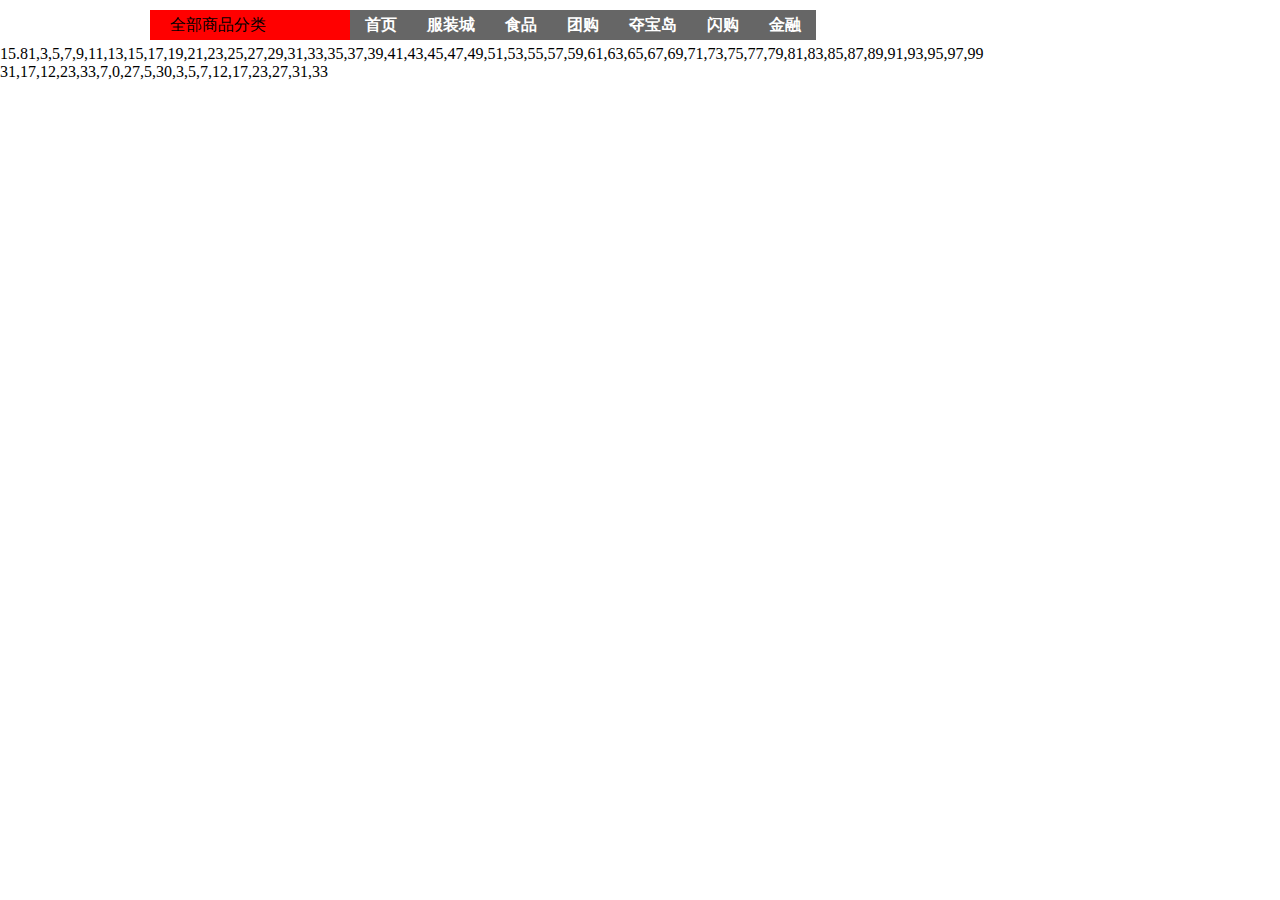
<file: Task_Effect/index.html>
<!DOCTYPE html>
<html>
<head>
	<title>京东商城</title>
	<meta charset="utf-8">
	<meta name="keyword" content="网购 商城 快递">
	<meta name="description=" content="正品购物网站">
	<link rel="shortcut icon" type="images/x-icon" href="http://www.jd.com/favicon.ico">
	<link rel="stylesheet" href="css/cssReset.css">
	<link rel="stylesheet" href="css/index.css">
	<link rel="stylesheet" href="css/common.css">

</head>
<body>
<!--导航条-->
<div class="nav">
	<p class="nav_p fl">全部商品分类<s></s></p>
	<div class="category fr">
		<ul>
			<li><a href="#">首页</a></li>
			<li><a href="#">服装城</a></li>
			<li><a href="#">食品</a></li>
			<li><a href="#">团购</a></li>
			<li><a href="#">夺宝岛</a></li>
			<li><a href="#">闪购</a></li>
			<li><a href="#">金融</a></li>
		</ul>
	</div>
</div>

</body>
</html>
<script type="text/javascript">
var temp1=3+'a';
console.log(temp1);
// 求数组中所有数的平均值
		var arr1=[3,5,27,0,7,33,23,12,17,31];
		// 平均值
	function arrNomal(){
		var sum=0;
		for(var i=0;i<arr1.length;i++){
			sum+=arr1[i];
		}
		return sum/10;
	}
// 将奇数存在数组中
	function everyJS(){
		var arr2=new Array();
		for(var i=1;i<=100;i++){
			if(i%2==1){
				arr2[arr2.length]=i;
			}
		}
		return arr2;
	}
	// 翻转数组,值需要转换前一半就行
	function yarra(){
		for(var i=0;i<arr1.length/2;i++){
			var temp=arr1[i];
			arr1[i]=arr1[arr1.length-i-1];
			arr1[arr1.length-i-1]=temp;
		}
		return arr1;
	}
	// 冒泡排序 渐增
	function maoPao(){
		for(var i=0;i<arr1.length;i++){
			for(var j=0;j<i;j++){
				if(arr1[i]<arr1[j]){
					var temp=arr1[i];
					arr1[i]=arr1[j];
					arr1[j]=temp;
				}
			}
		}
		return arr1;
	}
	document.write(arrNomal());
	document.write(everyJS()+"<br/>");
	document.write(yarra());
	document.write(maoPao());
</script>
</file>
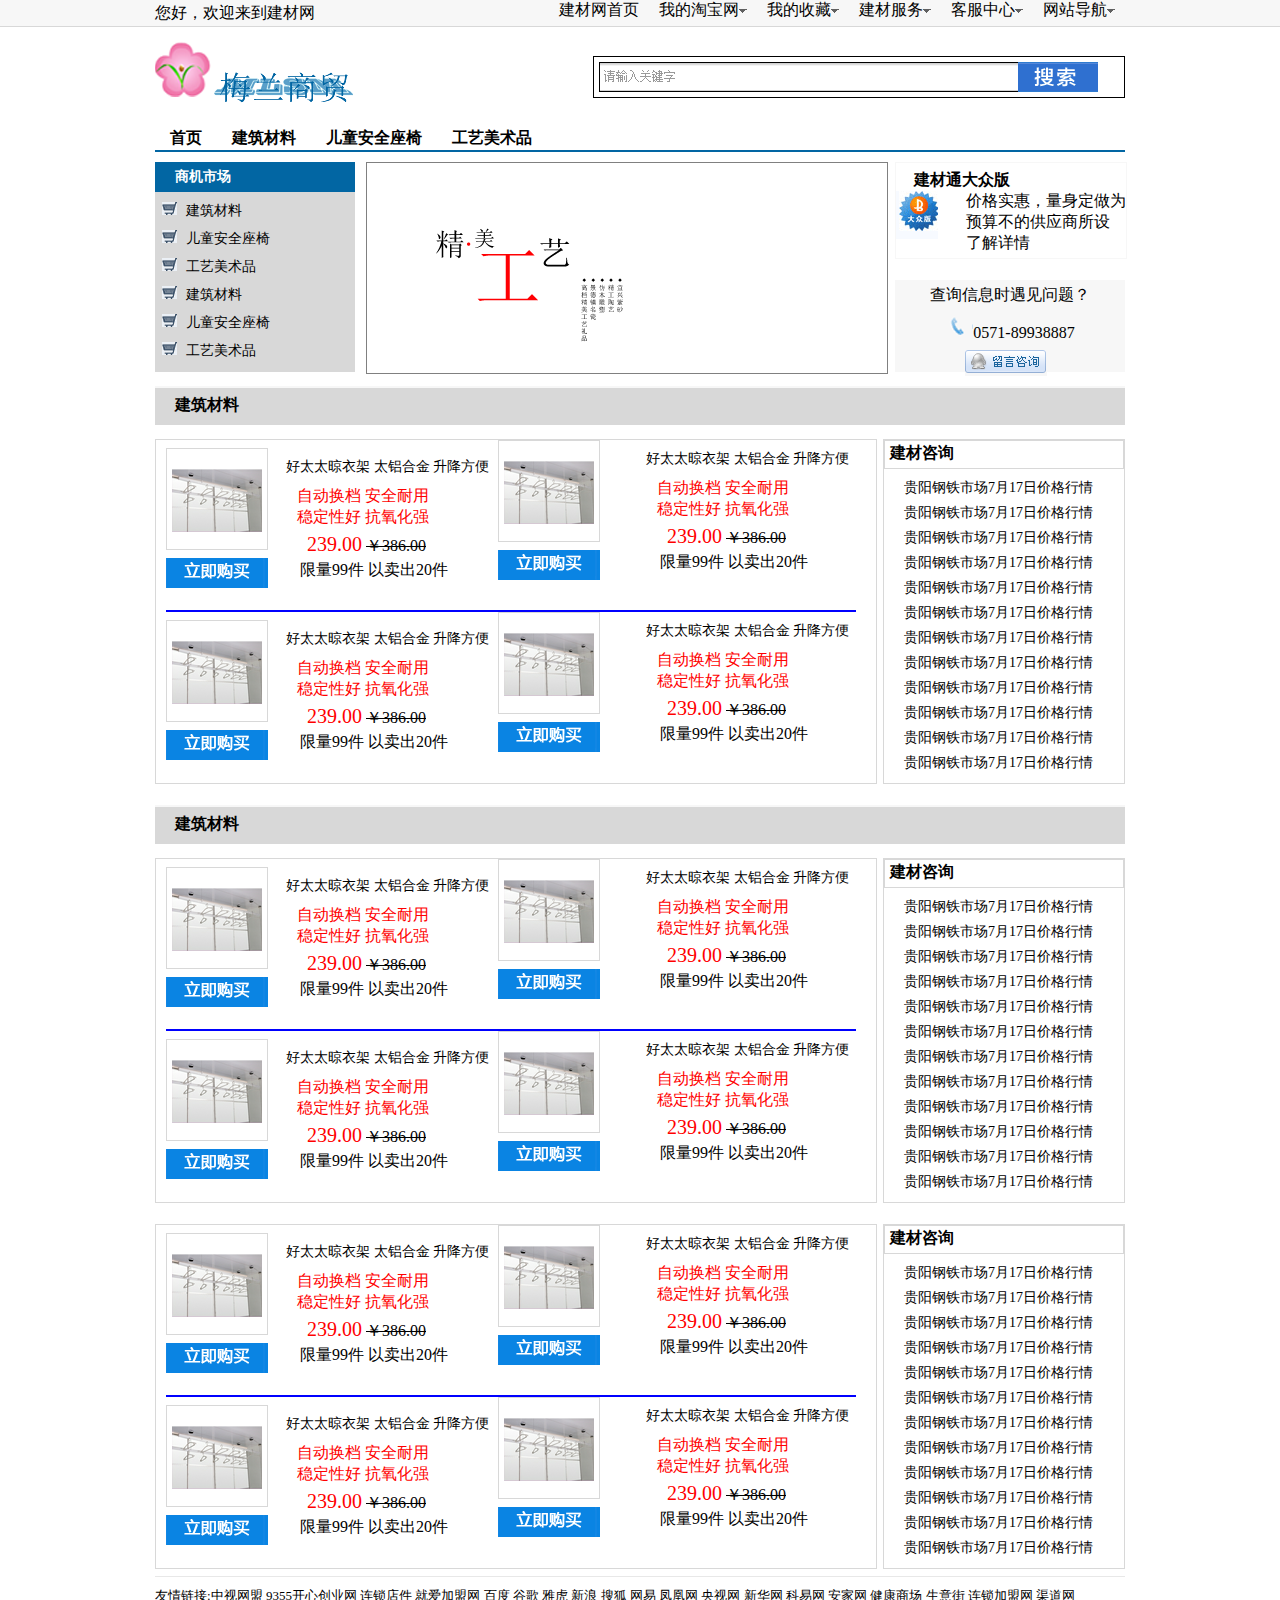
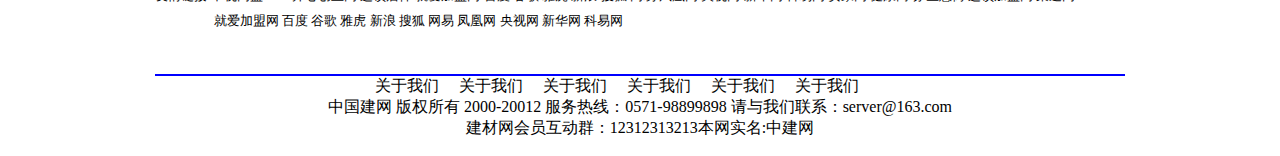
<file: Task_meiBuy/index.html>
<!DOCTYPE html>
<html lang="en">
<head>
	<meta charset="UTF-8">
	<title>Document</title>
	<link rel="stylesheet" href="css/cssReset.css">
	<link rel="stylesheet" href="css/index.css">
	<link rel="stylesheet" href="css/common.css">
</head>
<body>
	<div class="top">
		<div class="top_page">
			<div class="top_page_l fl">您好，欢迎来到建材网</div>
			<div class="top_page_r fr">
				<ul>
					<li><a href="">建材网首页</a></li>
					<li><a href="">我的淘宝网</a><s></s></li>
					<li><a href="">我的收藏</a><s></s></li>
					<li><a href="">建材服务</a><s></s></li>
					<li><a href="">客服中心</a><s></s></li>
					<li><a href="">网站导航</a><s></s></li>
				</ul>
			</div>
		</div>
	</div>
	<div class="logo">
		<h1 class="logo_l fl">梅兰商贸</h1>
		<div class="logo_r fr">
			<div class="logo_r_content">
				<input type="text" class="logo_r_searche" value="">
				<input type="button" value="" class="logo_r_test">
			</div>
		</div>
	</div>
	<!-- 导航-->
	<div class="nav">
		<ul>
			<li><a href="#">首页</a></li>
			<li><a href="#">建筑材料</a></li>
			<li><a href="#">儿童安全座椅</a></li>
			<li><a href="#">工艺美术品</a></li>
		</ul>
	</div>
	<!-- 广告-->
	<div class="banner">
		<div class="subNav fl">
			<h2>商机市场</h2>
			<ul>
				<li><s></s><a href="#">建筑材料</a></li>
				<li><s></s><a href="#">儿童安全座椅</a></li>
				<li><s></s><a href="#">工艺美术品</a></li>
				<li><s></s><a href="#">建筑材料</a></li>
				<li><s></s><a href="#">儿童安全座椅</a></li>
				<li><s></s><a href="#">工艺美术品</a></li>
			</ul>
		</div>
		<div class="ad fl"></div>
		<div class="message fr">
			<div class="message_top">
				<p class="fw">建材通大众版</p>
				<s class="fl"></s><p class="fr">价格实惠，量身定做为<br/>预算不的供应商所设<br/><a href="#">了解详情</a></p>
			</div>
			<div class="message_bottom">
				<p class="fw">查询信息时遇见问题？</p>
				<p><s></s>0571-89938887</p>
				<input type="button">
			</div>
		</div>
	</div>
	<div class="meterial">建筑材料</div>
	<!--利用盒子的嵌套来实现页面的快速布局 -->
	<div class="build">
		<div class="build_l fl">
			<div class="build_top"><!--最上的内容 -->
				<div class="build_product1 fl">
					<div class="build_product1_l fl">
						<div class="b_p1_r_top"><img alt="图片" src="images/c1.png"></div>
						<input type="button" name="" class="b_p1_r_botton">
					</div>
					<div class="build_product1_r fr">
						<p class="text1">好太太晾衣架&nbsp;太铝合金&nbsp;升降方便</p><p class="text2">自动换档&nbsp;安全耐用&nbsp;<br/>稳定性好&nbsp;抗氧化强</p><p class="text3"><span>239.00</span>&nbsp;<s>￥386.00</s></p><p class="text4">限量99件&nbsp;以卖出20件</p>
					</div>
				</div>
				<div class="build_product2 fr">
					<div class="build_product1_l fl">
						<div class="b_p1_r_top"><img alt="图片" src="images/c1.png"></div>
						<input type="button" name="" class="b_p1_r_botton">
					</div>
					<div class="build_product1_r fr">
						<p class="text1">好太太晾衣架&nbsp;太铝合金&nbsp;升降方便</p><p class="text2">自动换档&nbsp;安全耐用&nbsp;<br/>稳定性好&nbsp;抗氧化强</p><p class="text3"><span>239.00</span>&nbsp;<s>￥386.00</s></p><p class="text4">限量99件&nbsp;以卖出20件</p>
					</div>
				</div>
			</div>
			<div class="build_line"></div><!--中间的线-->
			<div class="build_bottom">
				<div class="build_product1 fl">
					<div class="build_product1_l fl">
						<div class="b_p1_r_top"><img alt="图片" src="images/c1.png"></div>
						<input type="button" name="" class="b_p1_r_botton">
					</div>
					<div class="build_product1_r fr">
						<p class="text1">好太太晾衣架&nbsp;太铝合金&nbsp;升降方便</p><p class="text2">自动换档&nbsp;安全耐用&nbsp;<br/>稳定性好&nbsp;抗氧化强</p><p class="text3"><span>239.00</span>&nbsp;<s>￥386.00</s></p><p class="text4">限量99件&nbsp;以卖出20件</p>
					</div>
				</div>
				<div class="build_product2 fr">
					<div class="build_product1_l fl">
						<div class="b_p1_r_top"><img alt="图片" src="images/c1.png"></div>
						<input type="button" name="" class="b_p1_r_botton">
					</div>
					<div class="build_product1_r fr">
						<p class="text1">好太太晾衣架&nbsp;太铝合金&nbsp;升降方便</p><p class="text2">自动换档&nbsp;安全耐用&nbsp;<br/>稳定性好&nbsp;抗氧化强</p><p class="text3"><span>239.00</span>&nbsp;<s>￥386.00</s></p><p class="text4">限量99件&nbsp;以卖出20件</p>
					</div>
				</div></div><!---->
		</div>

		<!--右边的链接  -->
		<div class="build_r fr">
			<div class="build_r_link"><h2>建材咨询</h2></div>
			<div class="build_r_text">
				<ul>
					<li><a href="#">贵阳钢铁市场7月17日价格行情</a></li>
					<li><a href="#">贵阳钢铁市场7月17日价格行情</a></li>
					<li><a href="#">贵阳钢铁市场7月17日价格行情</a></li>
					<li><a href="#">贵阳钢铁市场7月17日价格行情</a></li>
					<li><a href="#">贵阳钢铁市场7月17日价格行情</a></li>
					<li><a href="#">贵阳钢铁市场7月17日价格行情</a></li>
					<li><a href="#">贵阳钢铁市场7月17日价格行情</a></li>
					<li><a href="#">贵阳钢铁市场7月17日价格行情</a></li>
					<li><a href="#">贵阳钢铁市场7月17日价格行情</a></li>
					<li><a href="#">贵阳钢铁市场7月17日价格行情</a></li>
					<li><a href="#">贵阳钢铁市场7月17日价格行情</a></li>
					<li><a href="#">贵阳钢铁市场7月17日价格行情</a></li>
				</ul>
			</div>
		</div>
	</div><div class="meterial">建筑材料</div>
	<!--利用盒子的嵌套来实现页面的快速布局 -->
	<div class="build">
		<div class="build_l fl">
			<div class="build_top"><!--最上的内容 -->
				<div class="build_product1 fl">
					<div class="build_product1_l fl">
						<div class="b_p1_r_top"><img alt="图片" src="images/c1.png"></div>
						<input type="button" name="" class="b_p1_r_botton">
					</div>
					<div class="build_product1_r fr">
						<p class="text1">好太太晾衣架&nbsp;太铝合金&nbsp;升降方便</p><p class="text2">自动换档&nbsp;安全耐用&nbsp;<br/>稳定性好&nbsp;抗氧化强</p><p class="text3"><span>239.00</span>&nbsp;<s>￥386.00</s></p><p class="text4">限量99件&nbsp;以卖出20件</p>
					</div>
				</div>
				<div class="build_product2 fr">
					<div class="build_product1_l fl">
						<div class="b_p1_r_top"><img alt="图片" src="images/c1.png"></div>
						<input type="button" name="" class="b_p1_r_botton">
					</div>
					<div class="build_product1_r fr">
						<p class="text1">好太太晾衣架&nbsp;太铝合金&nbsp;升降方便</p><p class="text2">自动换档&nbsp;安全耐用&nbsp;<br/>稳定性好&nbsp;抗氧化强</p><p class="text3"><span>239.00</span>&nbsp;<s>￥386.00</s></p><p class="text4">限量99件&nbsp;以卖出20件</p>
					</div>
				</div>
			</div>
			<div class="build_line"></div><!--中间的线-->
			<div class="build_bottom">
				<div class="build_product1 fl">
					<div class="build_product1_l fl">
						<div class="b_p1_r_top"><img alt="图片" src="images/c1.png"></div>
						<input type="button" name="" class="b_p1_r_botton">
					</div>
					<div class="build_product1_r fr">
						<p class="text1">好太太晾衣架&nbsp;太铝合金&nbsp;升降方便</p><p class="text2">自动换档&nbsp;安全耐用&nbsp;<br/>稳定性好&nbsp;抗氧化强</p><p class="text3"><span>239.00</span>&nbsp;<s>￥386.00</s></p><p class="text4">限量99件&nbsp;以卖出20件</p>
					</div>
				</div>
				<div class="build_product2 fr">
					<div class="build_product1_l fl">
						<div class="b_p1_r_top"><img alt="图片" src="images/c1.png"></div>
						<input type="button" name="" class="b_p1_r_botton">
					</div>
					<div class="build_product1_r fr">
						<p class="text1">好太太晾衣架&nbsp;太铝合金&nbsp;升降方便</p><p class="text2">自动换档&nbsp;安全耐用&nbsp;<br/>稳定性好&nbsp;抗氧化强</p><p class="text3"><span>239.00</span>&nbsp;<s>￥386.00</s></p><p class="text4">限量99件&nbsp;以卖出20件</p>
					</div>
				</div></div><!---->
		</div>

		<!--右边的链接  -->
		<div class="build_r fr">
			<div class="build_r_link"><h2>建材咨询</h2></div>
			<div class="build_r_text">
				<ul>
					<li><a href="#">贵阳钢铁市场7月17日价格行情</a></li>
					<li><a href="#">贵阳钢铁市场7月17日价格行情</a></li>
					<li><a href="#">贵阳钢铁市场7月17日价格行情</a></li>
					<li><a href="#">贵阳钢铁市场7月17日价格行情</a></li>
					<li><a href="#">贵阳钢铁市场7月17日价格行情</a></li>
					<li><a href="#">贵阳钢铁市场7月17日价格行情</a></li>
					<li><a href="#">贵阳钢铁市场7月17日价格行情</a></li>
					<li><a href="#">贵阳钢铁市场7月17日价格行情</a></li>
					<li><a href="#">贵阳钢铁市场7月17日价格行情</a></li>
					<li><a href="#">贵阳钢铁市场7月17日价格行情</a></li>
					<li><a href="#">贵阳钢铁市场7月17日价格行情</a></li>
					<li><a href="#">贵阳钢铁市场7月17日价格行情</a></li>
				</ul>
			</div>
		</div>
	</div>
	<!--利用盒子的嵌套来实现页面的快速布局 -->
	<div class="build">
		<div class="build_l fl">
			<div class="build_top"><!--最上的内容 -->
				<div class="build_product1 fl">
					<div class="build_product1_l fl">
						<div class="b_p1_r_top"><img alt="图片" src="images/c1.png"></div>
						<input type="button" name="" class="b_p1_r_botton">
					</div>
					<div class="build_product1_r fr">
						<p class="text1">好太太晾衣架&nbsp;太铝合金&nbsp;升降方便</p><p class="text2">自动换档&nbsp;安全耐用&nbsp;<br/>稳定性好&nbsp;抗氧化强</p><p class="text3"><span>239.00</span>&nbsp;<s>￥386.00</s></p><p class="text4">限量99件&nbsp;以卖出20件</p>
					</div>
				</div>
				<div class="build_product2 fr">
					<div class="build_product1_l fl">
						<div class="b_p1_r_top"><img alt="图片" src="images/c1.png"></div>
						<input type="button" name="" class="b_p1_r_botton">
					</div>
					<div class="build_product1_r fr">
						<p class="text1">好太太晾衣架&nbsp;太铝合金&nbsp;升降方便</p><p class="text2">自动换档&nbsp;安全耐用&nbsp;<br/>稳定性好&nbsp;抗氧化强</p><p class="text3"><span>239.00</span>&nbsp;<s>￥386.00</s></p><p class="text4">限量99件&nbsp;以卖出20件</p>
					</div>
				</div>
			</div>
			<div class="build_line"></div><!--中间的线-->
			<div class="build_bottom">
				<div class="build_product1 fl">
					<div class="build_product1_l fl">
						<div class="b_p1_r_top"><img alt="图片" src="images/c1.png"></div>
						<input type="button" name="" class="b_p1_r_botton">
					</div>
					<div class="build_product1_r fr">
						<p class="text1">好太太晾衣架&nbsp;太铝合金&nbsp;升降方便</p><p class="text2">自动换档&nbsp;安全耐用&nbsp;<br/>稳定性好&nbsp;抗氧化强</p><p class="text3"><span>239.00</span>&nbsp;<s>￥386.00</s></p><p class="text4">限量99件&nbsp;以卖出20件</p>
					</div>
				</div>
				<div class="build_product2 fr">
					<div class="build_product1_l fl">
						<div class="b_p1_r_top"><img alt="图片" src="images/c1.png"></div>
						<input type="button" name="" class="b_p1_r_botton">
					</div>
					<div class="build_product1_r fr">
						<p class="text1">好太太晾衣架&nbsp;太铝合金&nbsp;升降方便</p><p class="text2">自动换档&nbsp;安全耐用&nbsp;<br/>稳定性好&nbsp;抗氧化强</p><p class="text3"><span>239.00</span>&nbsp;<s>￥386.00</s></p><p class="text4">限量99件&nbsp;以卖出20件</p>
					</div>
				</div></div><!---->
		</div>

		<!--右边的链接  -->
		<div class="build_r fr">
			<div class="build_r_link"><h2>建材咨询</h2></div>
			<div class="build_r_text">
				<ul>
					<li><a href="#">贵阳钢铁市场7月17日价格行情</a></li>
					<li><a href="#">贵阳钢铁市场7月17日价格行情</a></li>
					<li><a href="#">贵阳钢铁市场7月17日价格行情</a></li>
					<li><a href="#">贵阳钢铁市场7月17日价格行情</a></li>
					<li><a href="#">贵阳钢铁市场7月17日价格行情</a></li>
					<li><a href="#">贵阳钢铁市场7月17日价格行情</a></li>
					<li><a href="#">贵阳钢铁市场7月17日价格行情</a></li>
					<li><a href="#">贵阳钢铁市场7月17日价格行情</a></li>
					<li><a href="#">贵阳钢铁市场7月17日价格行情</a></li>
					<li><a href="#">贵阳钢铁市场7月17日价格行情</a></li>
					<li><a href="#">贵阳钢铁市场7月17日价格行情</a></li>
					<li><a href="#">贵阳钢铁市场7月17日价格行情</a></li>
				</ul>
			</div>
		</div>
	</div>
	<div class="link">
		<p class="link_p1"><span>友情链接:</span>中视网盟&nbsp;9355开心创业网&nbsp;连锁店件&nbsp;就爱加盟网&nbsp;百度&nbsp;谷歌&nbsp;雅虎&nbsp;新浪&nbsp;搜狐&nbsp;网易&nbsp;凤凰网&nbsp;央视网&nbsp;新华网&nbsp;科易网&nbsp;安家网&nbsp;健康商场&nbsp;生意街&nbsp;连锁加盟网&nbsp;渠道网</p>
		<p class="link_p2">就爱加盟网&nbsp;百度&nbsp;谷歌&nbsp;雅虎&nbsp;新浪&nbsp;搜狐&nbsp;网易&nbsp;凤凰网&nbsp;央视网&nbsp;新华网&nbsp;科易网&nbsp;</p>
	</div>
	<div class="footer">
		<ul class="clearfix">
			<li><a href="#">关于我们</a></li>
			<li><a href="#">关于我们</a></li>
			<li><a href="#">关于我们</a></li>
			<li><a href="#">关于我们</a></li>
			<li><a href="#">关于我们</a></li>
			<li><a href="#">关于我们</a></li>
		</ul>
		<p>中国建网 版权所有 2000-20012 服务热线：0571-98899898 请与我们联系：server@163.com</p>
		<p>建材网会员互动群：12312313213本网实名:中建网</p>
	</div>
</body>
</html>
</file>
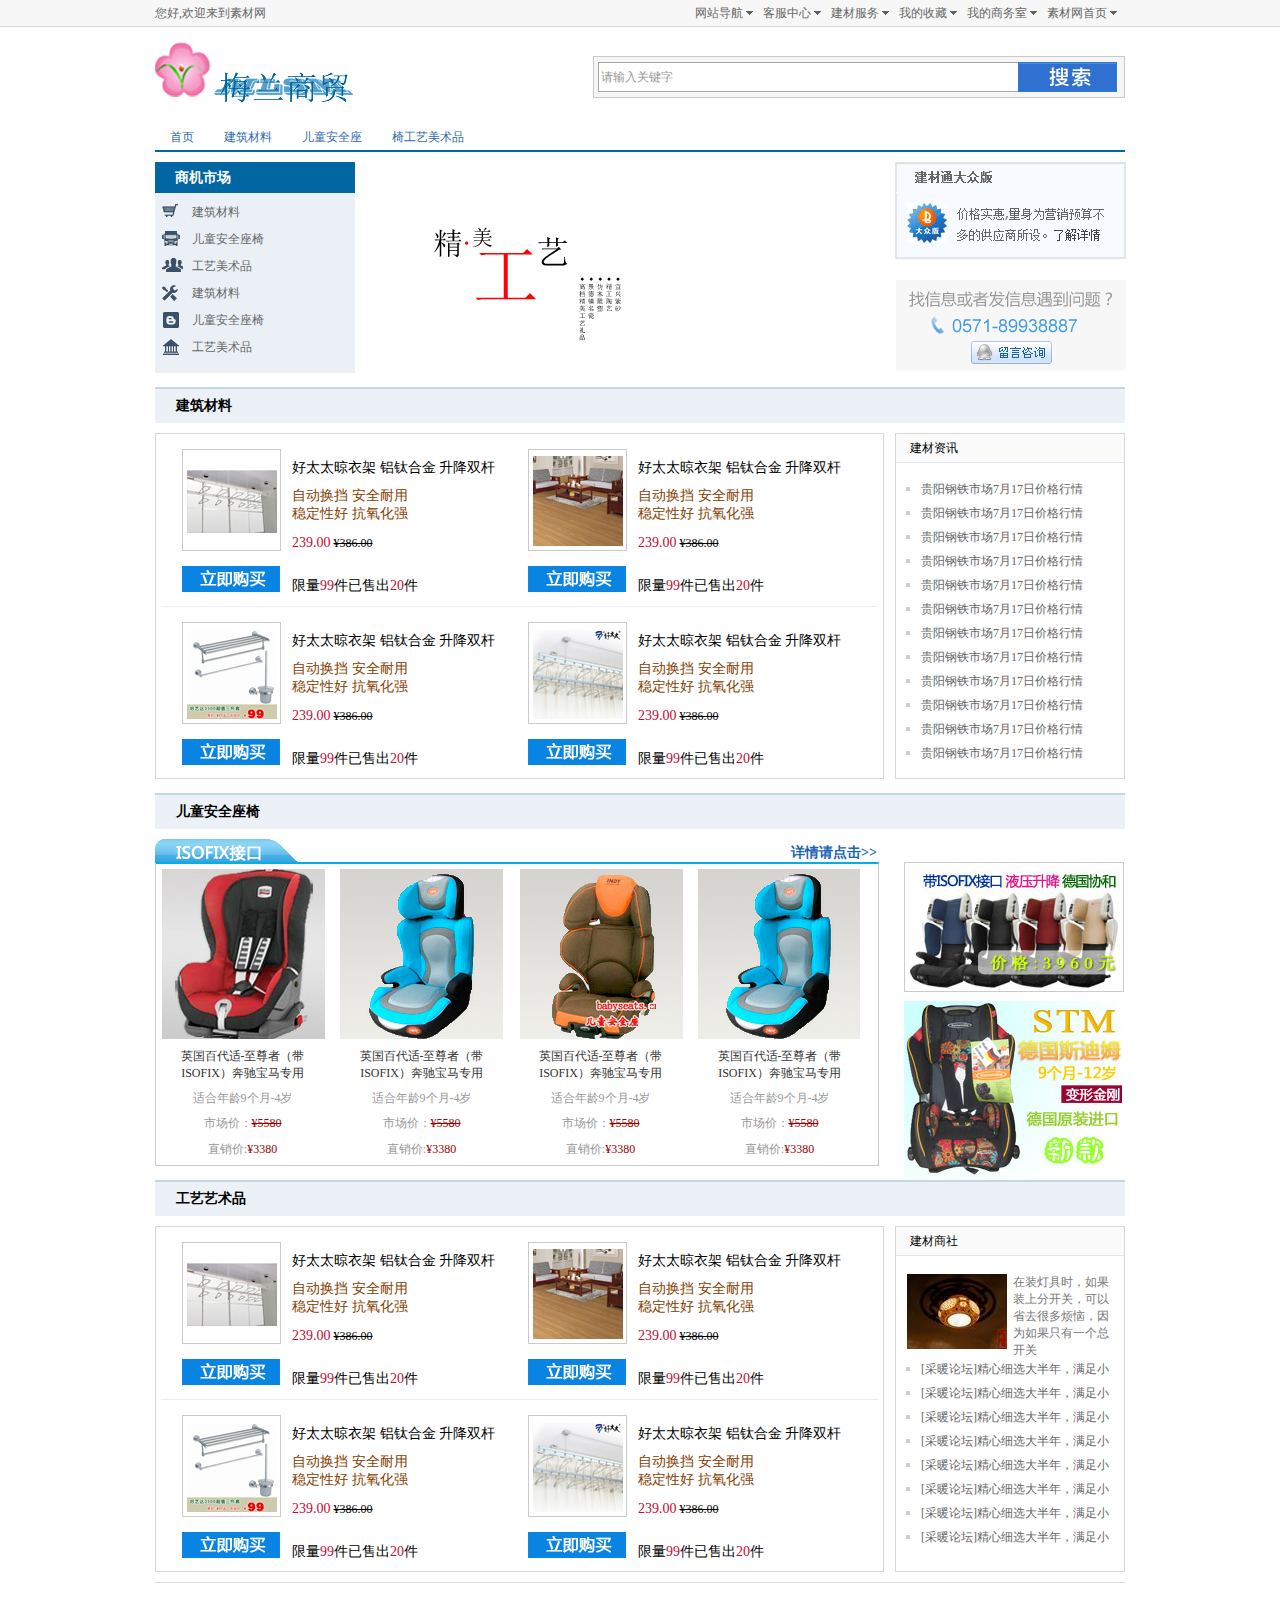
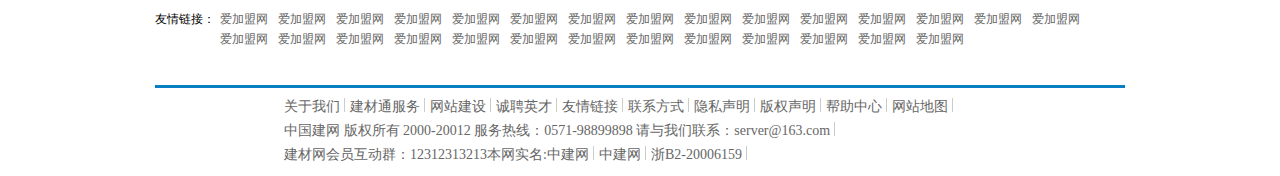
<file: Task_meiBuy/images/index.html>
<!DOCTYPE html>
<html lang="en">
<head>
	<meta charset="UTF-8">
	<title>Document</title>
	<style>

		 /*css初始化*/
		 body,ul,input,p{margin:0;padding:0;}
		 a{text-decoration: none; color: #666666}
		 img,input{border:0 none; outline-style: none;}
		 body,a,ul{
		 	 font-size: 12px;
		 	 font-family: "宋体";
		 }
		 ul{
		 	 list-style: none;
		 }
		 /*顶部开始*/
    	.header{
    		height:26px;
    		background-color:#F7F7F7;
    		border-bottom: 1px solid #D8D8D8;
    	}

    	.header_content{
    		 width:970px;
    		 height: 26px;
    		 margin:0 auto;
    		
    		 line-height: 26px;
    	}
    	.header_left{
    		 float: left;
    		 height: 26px;
    		 width: 144px;
    		 color: #666666;
    	}

    	.header_right{
    		 float: right;
    		 height: 26px;
    		 width: 440px;
    	}
    	.header_right li{
    		 float: left;
    		 background: url("sj.png") no-repeat  right;
    	}
		.header_right a{
			 padding:0 10px;
		}
    	.header_right a:hover{
			 text-decoration: underline;
			 color: red;
    	}
    	/*主体开始*/
    	.box{
    		 width: 970px;
    		 margin:0 auto;
    	}
    	/*搜索部分开始*/
    	.box_serch{
    		 height:98px;
    		 /*background-color: pink;*/
    	}
    	.left_img{
    		 width: 200px;
    		 height: 84px;
    		 float: left;
    	}
    	.right_serch{
			 border:1px solid #C9C9C9;
			 height:35px;
			 width: 526px;
			 background-color: #F6F6F6;
			 float: right;
			 margin-top: 29px;
			 padding-top:5px;
			 padding-left:4px;
    	}
    	.txt{
    		 width: 417px;
    		 height: 28px;
    		 border: 1px solid #A6A6A6;
    		 border-right: 0 none;
    		 font-size: 12px;
    		 font-family: "宋体";
    		 color: #999999;
    		 padding-left: 2px;

    		 float: left;
    	}
    	.btn{
		    background:url("serch.png");
		    width:99px;
		    height:30px;
		    float: left;
    	}
    	/*导航部分开始*/
        .nav{
        	 height: 25px;
        	 border-bottom: 2px solid #0266A3;
        	 line-height: 25px;
        }
        .nav li{
        	 float: left;
        }

        .nav a{
        	 padding:0 15px;
        	 color: #306BAE;
        	 height: 25px;
        	 display:inline-block;
        }
        .nav a:hover{
        	 color: #FFFFFF;
        	 background-color: #0266A3;
        }
        /*Banner部分开始*/
		.banner{
			 height: 211px;
			 margin-top: 10px;
			/* background-color: pink;*/
		}
		
		/*左侧部分*/
		.ban_l{
			 width:200px;
			 height: 211px;
			/* background-color: red;*/
			 float: left;
		}
		
		.ban_l .ban_l_top{
			 height:31px;
			 background-color:#0266A3;
			 color: white;
			 font-size: 14px;
			 font-weight: bold;
			 line-height: 31px;
			 padding-left:20px; 
		}

		.ban_l .ban_l_bot{
			 height: 180px;
			 background-color: #EBF0F6;
			 overflow: hidden;

		}

		.ban_l_bot ul{
			margin-top:11px;
			margin-left:7px;
		}

		.ban_l_bot li{
			 height: 27px;
			 padding-left: 30px;

		}

		.ban_l_bot  li a:hover{
			text-decoration: underline;
			color: red;
		}

		.one{
			 background: url("icon_1.png") no-repeat left top;
		}
		.two{
			 background: url("icon_2.png") no-repeat left top;
		}
		.three{
			 background: url("icon_3.png") no-repeat left top;
		}
		.four{
			 background: url("icon_4.png") no-repeat left top;
		}
		.five{
			 background: url("icon_5.png") no-repeat left top;
		}
		.six{
			 background: url("icon_6.png") no-repeat left top;
		}
		
		/*中间部分*/
		.ban_m{
			 width: 520px;
			 height: 211px;
			 /*background-color: green;*/
			 float: left;
			 margin:0 10px;
		}
		/*右边部分*/
		.ban_r{
			 width:230px;
			 height: 211px;
			/* background-color: yellow;*/
			 float: right;
		}
		.ban_r .ban_r_top{
			 width:229px;
			 height:95px;
			 /*background-color: pink;*/
			 border:1px solid #E0E6F0;
		}

		.ban_r .ban_r_bot{
			 margin-top:21px;
		}
		/*建筑材料开始*/
		.jzcl{
		   height:34px;
		   background-color:#ECF1F7;
		   margin-top:14px;
		   border-top:2px solid #C3D7E4;
		   line-height: 34px;
		   padding-left: 21px;
		   font-weight: bold;
		   font-size: 14px;
		}

		 /*建筑材料列表部分开始*/

		  .jz_box{
			  height: 346px;
			 /* background-color: pink;*/
			  margin:10px 0px;
		  }
			
		  /*左侧盒子*/
		  .jz_box_l{
		  	 width: 727px;
		  	 height:344px;
		  	 border:1px solid #D8D8D8;
		  	 float: left; 
		  }
		
		   /*上边的盒子*/
		  .jz_box_top{
		  	  height:172px;
		  	  /*background-color: pink;*/
		  }

		  .top_one{
		  	 height:143px;
		  	 width:320px;
		  	 /*background-color: pink;*/
		  	 margin-top: 15px;
		  	 margin-left: 26px;
		  	 float: left;
		  }
		  
		  .top_one .top_l{
			 width:99px;
			 height:143px;
			 /* background-color: yellow;*/
			 float: left;
			 margin-right: 11px;
		  }

		  .top_l .top_img{
		  	 width:93px;
		  	 height: 100px;
		  	/* background-color: blue;*/
		  	 border:1px solid #CACACA;
		  	 line-height: 100px;
		  	 padding-left:4px;
		  }

		  .top_one .top_r{
		  	 width:210px;
		  	 height: 143px;
		  	/* background-color: green;*/
		  	 float: left;
		  }

		  .top_btn{
		  	margin-top: 15px;
		  }

		  .top_img img{
		  	 vertical-align: middle;

		  }

		  .top_r .top_r_title{
		  	  margin-top: 10px;
		  	  font-size: 14px;
		  	  color: #000000;
		  	  height: 28px;
		  }

		  .top_r .top_r_js{
		  	  color:#863E01;
		  	  font-size: 14px;
		  	  height: 48px;

		  }

		  .top_r .top_r_pic{
		  	 height: 42px;
		  }

		  .top_r .top_r_pic span{
		  	 color: #C50934;
		  	 font-size: 14px;
		  }

		  .top_r .top_r_kc{
		  	  font-size:14px;
		  }

		  .top_r_kc span{
		  	 color: #C50934;
		  }
			
		   /*中间横线*/
		  .hx{
		  	 width: 717px;
		  	 height: 1px;
		  	 background-color: #EEEEEE;
		  	 margin:0 5px;
		  }


		  /*右侧盒子*/
		  .jz_box_r{
		  	 width:228px;
		  	 height: 344px;
		  	 border:1px solid #D8D8D8;
		  	 float: right;
		  }

		  .jz_box_title{
		  	  height: 28px;
		  	  background-color: #FBFBFB;
		  	  border-bottom: 1px solid #E0E6F0;
		  	  line-height: 28px;
		  	  padding-left: 14px;
		  }

		  .jz_box_ul{
		  	    height: 314px;
		  	    margin-left: 10px;
		  	    margin-top: 18px;

		  }

		  .jz_box_ul li{
		  	 height: 24px;
		  	 background:url("li_bg.png") no-repeat left 6px;
		  	 padding-left: 15px;
		  }

		  .jz_box_ul a:hover{
				color: red;
				text-decoration: underline;
				
		  }

		  /*儿童安全座椅*/
		
		  .etzy{
		  	 height: 327px;
		  	/* background-color: red;*/
		  	 margin:10px 0px;
		  	 position: relative;
		  }

		  .et_left{
		  	 width: 717px;
		  	 height: 296px;
		  	 border:1px solid #CACACA;
		  	 border-top: 2px solid #00B0E7;
		  	 float: left;
		  	 padding-top: 5px;
		  	 padding-left: 5px;
		  }

		  .et_top_img{
		  	 height:23px;
		  	 width:143px; 
		  	 /*background-color: yellow;*/
		  }
		  .et_top_a{
		  	  height: 23px;
		  	  position: absolute;
		  	  left: 636px;
		  	  top:5px;

		  }
		  .et_top_a a{
		  	  font-size: 14px;
		  	  color: #1A66B3;
		  	  font-weight: bold;
		  }
		  .et_list{
		  	 width:163px;
		  	 height:285px;
		  	/* background-color:red;*/
		  	 float: left;
		  	 margin-right: 16px;
		  }

		  .et_list_img{
		  	 height:170px;
		  	 background-color: pink;
		  }
           



		  /*儿童安全座椅右边*/
		  .et_right{
			 height: 328px;
			 width: 221px;
			 float: right;
		  }

		  .top_img{
		  	 height:128px;
		  	 width:218px;
		  	 border:1px solid #CBCBCB;
		  	 margin-bottom: 9px;
		  }
		  .top_img img{
		  	 margin-left: 0px;
		  }

		  .et_title{
		  	  text-align: center;
		  	  margin-top: 9px;
		  	  height: 42px;
		  }

		  .et_title a{
		  	 color: #333333;
		  }

		  .et_title a:hover{
		  	 text-decoration: underline;
		  	 color: red;
		  }
		
		  .et_age{
			 text-align: center;
			 color: #999999;
			 height: 25px;
		  }

		  .et_scj{
		  	 color:#999999;
		  	 text-align: center;
		  	 height: 26px;

		  }
		  .et_scj del{
		  	 color: #A10000;
		  }

		  .et_zxj{
		  	  color: #999999;
		  	  text-align: center;

		  }

		  .et_zxj span{
		  	 color:  #A10000;
		  }

		  /*工艺艺术品*/
		  .tu_wz{
		  	  height: 78px;
		  	  /*background-color: pink;*/
		  	  margin-right: 13px;
		  	  margin-bottom: 9px;
		  	  color: #777777;
		  }
		  .tu_wz img{
		  	 float: left;
		  	 margin-right: 6px;
		  }
		  /*友情链接*/
		  .flink{
		  	  height: 74px;
		  	  border-top: 1px solid #DDDDDD;
		  	  border-bottom: 3px solid #0A7EC3;
		  	  margin-bottom: 10px;

		  	  padding-top: 28px;
		  }
		  .flink p{
		  	  float: left;
		  	  height:59px;

		  }
		  .flink li{
		  	 float: left;

		  	 height: 20px;

		  }

		  .flink li a{
		  	 padding:0 5px;
		  }

		  .flink a:hover{
		  	 color: red;
		  	 text-decoration: underline;
		  }


		  /*底部开始*/

		  .footer{
		  	 height:68px;
		  	 /*background-color: pink;*/
		  	 width: 722px;
		  	 margin:0 auto;
		  	 margin-bottom: 10px;
		  }
		  .footer li{
		  	 float: left;
		  	 background: url("footer_bg.png") no-repeat right top;
             height: 24px;
		  }
		  .footer li a{
		  	 font-size: 14px;
		  	 padding:0 5px;
		  }
		
		  .footer a:hover{
		  	 text-decoration: underline;
		  	 color: red;
		  }

	</style>
</head>
<body>
	   <div class="header">
	   	  <div class="header_content">
	   	  	<div class="header_left">您好,欢迎来到素材网</div>
	   	    <div class="header_right">
	   	    	 <ul>
					<li><a href="#">网站导航</a></li>
     	 			<li><a href="#">客服中心</a></li>
     	 			<li><a href="#">建材服务</a></li>
     	 			<li><a href="#">我的收藏</a></li>
     	 			<li><a href="#">我的商务室</a></li>
     	 			<li><a href="#">素材网首页</a></li>
	   	    	 </ul>
	   	    </div>
	   	  </div>
	   </div>

	   <div class="box">
	   		<!-- 搜索部分开始 -->
	   		<div class="box_serch">
	   		  	<div class="left_img">
	   		  		<img src="1.png" alt="">
	   		  	</div>
	   		  	<div class="right_serch">
	   		  		<input type="text" value="请输入关键字" class="txt">
	   		  	    <input type="button" class="btn">
	   		  	</div>
	   		</div>

	   		<!-- 导航部分开始 -->
			<div class="nav">
 				<ul>
     				<li><a href="#">首页</a></li>
     				<li><a href="#">建筑材料</a></li>
     				<li><a href="#">儿童安全座</a></li>
     				<li><a href="#">椅工艺美术品</a></li>
				</ul>
			</div>

			<!-- Banner部分开始 -->
			<div class="banner">
				<!-- 左侧部分 -->
				<div class="ban_l">
					 <div class="ban_l_top">商机市场</div>
					 <div class="ban_l_bot">
					 	<ul>
							<li class="one">
							  <a href="#" title="建筑材料">
							     建筑材料
							  </a>
							</li>
							<li class="two">
								<a href="#">儿童安全座椅</a>
							</li>
							<li class="three">
								<a href="#">工艺美术品</a>
							</li>
							<li class="four">
								<a href="#">建筑材料</a>
							</li>
							<li class="five">
								<a href="#">儿童安全座椅</a>
							</li>
							<li class="six">
								<a href="#">工艺美术品</a>
							</li>
						</ul>
					 </div>
				</div>
				<!-- 中间部分 -->
				<div class="ban_m">
					 <img src="center.png" alt="">
				</div>
				<!-- 右侧部分 -->
				<div class="ban_r">
					  <div class="ban_r_top">
					  	 <img src="center-r.png" alt="">
					  </div>
					  <div class="ban_r_bot">
					  	 <img src="center-r2.png" alt="">
					  </div>
				</div>
			</div>

			<!-- 建筑材料部分开始 -->
			<div class="jzcl">
				 建筑材料
			</div>

			<!-- 建材材料列表部分开始 -->

			<div class="jz_box">
				  <!-- 建筑材料左侧盒子 -->
				  <div class="jz_box_l">
				  	  <!-- 上边的盒子 -->
				  	  <div class="jz_box_top">
				  	  	  <div class="top_one">
				  	  	  	  <div class="top_l">
				  	  	  	  	  <div class="top_img">
				  	  	  	  	  	 <img src="c1.png" alt="">
				  	  	  	  	  </div>
				  	  	  	  	  <div class="top_btn">
				  	  	  	  	  	 <input type="image" src="buy.png">
				  	  	  	  	  </div>
				  	  	  	  </div>
				  	  	  	  <div class="top_r">
				  	  	  	  	  <p class="top_r_title">好太太晾衣架 铝钛合金 升降双杆</p>

				  	  	  	  	  <p class="top_r_js">
				  	  	  	  	     自动换挡 安全耐用
				  	  	  	  	    <br>
									 稳定性好 抗氧化强
								  </p>

				  	  	  	  	  <p class="top_r_pic">
				  	  	  	  	    <span>239.00</span>    
				  	  	  	  	    <del>¥386.00</del>
				  	  	  	  	  </p>
								  <p class="top_r_kc">
									限量<span>99</span>件已售出<span>20</span>件
								  </p>
				  	  	  	  </div>
				  	  	  </div>

				  	  	  <div class="top_one">
				  	  	  	  <div class="top_l">
				  	  	  	  	  <div class="top_img">
				  	  	  	  	  	 <img src="c2.png" alt="">
				  	  	  	  	  </div>
				  	  	  	  	  <div class="top_btn">
				  	  	  	  	  	 <input type="image" src="buy.png">
				  	  	  	  	  </div>
				  	  	  	  </div>
				  	  	  	  <div class="top_r">
				  	  	  	  	  <p class="top_r_title">好太太晾衣架 铝钛合金 升降双杆</p>

				  	  	  	  	  <p class="top_r_js">
				  	  	  	  	     自动换挡 安全耐用
				  	  	  	  	    <br>
									 稳定性好 抗氧化强
								  </p>

				  	  	  	  	  <p class="top_r_pic">
				  	  	  	  	    <span>239.00</span>    
				  	  	  	  	    <del>¥386.00</del>
				  	  	  	  	  </p>
								  <p class="top_r_kc">
									限量<span>99</span>件已售出<span>20</span>件
								  </p>
				  	  	  	  </div>
				  	  	  </div>
				  	  </div>
				  	  <!-- 中间盒子 -->
				  	  <div class="hx"></div>
				  	  <!-- 下边的盒子 -->
				  	  <div class="jz_box_top">
				  	  	  <div class="top_one">
				  	  	  	  <div class="top_l">
				  	  	  	  	  <div class="top_img">
				  	  	  	  	  	 <img src="c3.png" alt="">
				  	  	  	  	  </div>
				  	  	  	  	  <div class="top_btn">
				  	  	  	  	  	 <input type="image" src="buy.png">
				  	  	  	  	  </div>
				  	  	  	  </div>
				  	  	  	  <div class="top_r">
				  	  	  	  	  <p class="top_r_title">好太太晾衣架 铝钛合金 升降双杆</p>

				  	  	  	  	  <p class="top_r_js">
				  	  	  	  	     自动换挡 安全耐用
				  	  	  	  	    <br>
									 稳定性好 抗氧化强
								  </p>

				  	  	  	  	  <p class="top_r_pic">
				  	  	  	  	    <span>239.00</span>    
				  	  	  	  	    <del>¥386.00</del>
				  	  	  	  	  </p>
								  <p class="top_r_kc">
									限量<span>99</span>件已售出<span>20</span>件
								  </p>
				  	  	  	  </div>
				  	  	  </div>

				  	  	  <div class="top_one">
				  	  	  	  <div class="top_l">
				  	  	  	  	  <div class="top_img">
				  	  	  	  	  	 <img src="c4.png" alt="">
				  	  	  	  	  </div>
				  	  	  	  	  <div class="top_btn">
				  	  	  	  	  	 <input type="image" src="buy.png">
				  	  	  	  	  </div>
				  	  	  	  </div>
				  	  	  	  <div class="top_r">
				  	  	  	  	  <p class="top_r_title">好太太晾衣架 铝钛合金 升降双杆</p>

				  	  	  	  	  <p class="top_r_js">
				  	  	  	  	     自动换挡 安全耐用
				  	  	  	  	    <br>
									 稳定性好 抗氧化强
								  </p>

				  	  	  	  	  <p class="top_r_pic">
				  	  	  	  	    <span>239.00</span>    
				  	  	  	  	    <del>¥386.00</del>
				  	  	  	  	  </p>
								  <p class="top_r_kc">
									限量<span>99</span>件已售出<span>20</span>件
								  </p>
				  	  	  	  </div>
				  	  	  </div>
				  	  </div>
				  </div>
				  <!-- 建筑材料右侧盒子	 -->
				  <div class="jz_box_r">
				  	  <div class="jz_box_title">
				  	  	建材资讯
				  	  </div>

				  	  <div class="jz_box_ul">
				  	  	  <ul>
				  	  	  	 <li>
				  	  	  	 	<a href="#">贵阳钢铁市场7月17日价格行情
				  	  	  	 	</a>
				  	  	  	 </li>
				  	  	  	 <li>
				  	  	  	 	<a href="#">贵阳钢铁市场7月17日价格行情
				  	  	  	 	</a>
				  	  	  	 </li>
				  	  	  	 <li>
				  	  	  	 	<a href="#">贵阳钢铁市场7月17日价格行情
				  	  	  	 	</a>
				  	  	  	 </li>
				  	  	  	 <li>
				  	  	  	 	<a href="#">贵阳钢铁市场7月17日价格行情
				  	  	  	 	</a>
				  	  	  	 </li>
				  	  	  	 <li>
				  	  	  	 	<a href="#">贵阳钢铁市场7月17日价格行情
				  	  	  	 	</a>
				  	  	  	 </li>
				  	  	  	 <li>
				  	  	  	 	<a href="#">贵阳钢铁市场7月17日价格行情
				  	  	  	 	</a>
				  	  	  	 </li>
				  	  	  	 <li>
				  	  	  	 	<a href="#">贵阳钢铁市场7月17日价格行情
				  	  	  	 	</a>
				  	  	  	 </li>
				  	  	  	 <li>
				  	  	  	 	<a href="#">贵阳钢铁市场7月17日价格行情
				  	  	  	 	</a>
				  	  	  	 </li>
				  	  	  	 <li>
				  	  	  	 	<a href="#">贵阳钢铁市场7月17日价格行情
				  	  	  	 	</a>
				  	  	  	 </li>
				  	  	  	 <li>
				  	  	  	 	<a href="#">贵阳钢铁市场7月17日价格行情
				  	  	  	 	</a>
				  	  	  	 </li>
				  	  	  	 <li>
				  	  	  	 	<a href="#">贵阳钢铁市场7月17日价格行情
				  	  	  	 	</a>
				  	  	  	 </li>
				  	  	  	 <li>
				  	  	  	 	<a href="#">贵阳钢铁市场7月17日价格行情
				  	  	  	 	</a>
				  	  	  	 </li>
				  	  	  </ul>
				  	  </div>
				  </div>
			</div>
			<!-- 儿童安全座椅 -->
			<div class="jzcl">
				 儿童安全座椅
			</div>
			<!-- 儿童安全座椅列表 -->
			<div class="etzy">
				
				<div class="et_top_img">
					 <img src="et.png" alt="">
				</div>

				<div class="et_top_a">
					 <a href="#">
					 	详情请点击>>
					 </a>
				</div>
     			<div class="et_left">
     				  <div class="et_list">
     				  	  <div class="et_list_img">
     				  	  	  <img src="et01.png" alt="">
     				  	  </div>

     				  	  <p class="et_title">
     				  	    <a href="">英国百代适-至尊者（带ISOFIX）奔驰宝马专用
     				  	    </a>
     				  	  </p>
     				  	  <p class="et_age">
     				  	  	 适合年龄9个月-4岁
     				  	  </p>
     				  	  <p class="et_scj">
     				  	  	 市场价：<del>¥5580</del>
     				  	  </p>
     				  	  <p class="et_zxj">
     				  	  	 直销价:<span>¥3380</span>
     				  	  </p>
     				  </div>
     				  <div class="et_list">
     				  	  <div class="et_list_img">
     				  	  	  <img src="et02.png" alt="">
     				  	  </div>

     				  	  <p class="et_title">
     				  	    <a href="">英国百代适-至尊者（带ISOFIX）奔驰宝马专用
     				  	    </a>
     				  	  </p>
     				  	  <p class="et_age">
     				  	  	 适合年龄9个月-4岁
     				  	  </p>
     				  	  <p class="et_scj">
     				  	  	 市场价：<del>¥5580</del>
     				  	  </p>
     				  	  <p class="et_zxj">
     				  	  	 直销价:<span>¥3380</span>
     				  	  </p>
     				  </div>
     				  <div class="et_list">
     				  	  <div class="et_list_img">
     				  	  	  <img src="et04.png" alt="">
     				  	  </div>

     				  	  <p class="et_title">
     				  	    <a href="">英国百代适-至尊者（带ISOFIX）奔驰宝马专用
     				  	    </a>
     				  	  </p>
     				  	  <p class="et_age">
     				  	  	 适合年龄9个月-4岁
     				  	  </p>
     				  	  <p class="et_scj">
     				  	  	 市场价：<del>¥5580</del>
     				  	  </p>
     				  	  <p class="et_zxj">
     				  	  	 直销价:<span>¥3380</span>
     				  	  </p>
     				  </div>
     				  <div class="et_list">
     				  	  <div class="et_list_img">
     				  	  	  <img src="et03.png" alt="">
     				  	  </div>

     				  	  <p class="et_title">
     				  	    <a href="">英国百代适-至尊者（带ISOFIX）奔驰宝马专用
     				  	    </a>
     				  	  </p>
     				  	  <p class="et_age">
     				  	  	 适合年龄9个月-4岁
     				  	  </p>
     				  	  <p class="et_scj">
     				  	  	 市场价：<del>¥5580</del>
     				  	  </p>
     				  	  <p class="et_zxj">
     				  	  	 直销价:<span>¥3380</span>
     				  	  </p>
     				  </div>
     				 
     			</div>


     			<div class="et_right">
     				  <div class="top_img">
     				  	 <img src="et_right.png" alt="">
     				  </div>
     				  <div class="bot_img">
     				  	<img src="et_right_bottom.png" alt="">
     				  </div>
     			</div>
			</div>
			<div class="jzcl">
				 工艺艺术品
			</div>
			
			<!-- 工艺艺术品列表 -->
			<div class="jz_box">
				  <!-- 建筑材料左侧盒子 -->
				  <div class="jz_box_l">
				  	  <!-- 上边的盒子 -->
				  	  <div class="jz_box_top">
				  	  	  <div class="top_one">
				  	  	  	  <div class="top_l">
				  	  	  	  	  <div class="top_img">
				  	  	  	  	  	 <img src="c1.png" alt="">
				  	  	  	  	  </div>
				  	  	  	  	  <div class="top_btn">
				  	  	  	  	  	 <input type="image" src="buy.png">
				  	  	  	  	  </div>
				  	  	  	  </div>
				  	  	  	  <div class="top_r">
				  	  	  	  	  <p class="top_r_title">好太太晾衣架 铝钛合金 升降双杆</p>

				  	  	  	  	  <p class="top_r_js">
				  	  	  	  	     自动换挡 安全耐用
				  	  	  	  	    <br>
									 稳定性好 抗氧化强
								  </p>

				  	  	  	  	  <p class="top_r_pic">
				  	  	  	  	    <span>239.00</span>    
				  	  	  	  	    <del>¥386.00</del>
				  	  	  	  	  </p>
								  <p class="top_r_kc">
									限量<span>99</span>件已售出<span>20</span>件
								  </p>
				  	  	  	  </div>
				  	  	  </div>

				  	  	  <div class="top_one">
				  	  	  	  <div class="top_l">
				  	  	  	  	  <div class="top_img">
				  	  	  	  	  	 <img src="c2.png" alt="">
				  	  	  	  	  </div>
				  	  	  	  	  <div class="top_btn">
				  	  	  	  	  	 <input type="image" src="buy.png">
				  	  	  	  	  </div>
				  	  	  	  </div>
				  	  	  	  <div class="top_r">
				  	  	  	  	  <p class="top_r_title">好太太晾衣架 铝钛合金 升降双杆</p>

				  	  	  	  	  <p class="top_r_js">
				  	  	  	  	     自动换挡 安全耐用
				  	  	  	  	    <br>
									 稳定性好 抗氧化强
								  </p>

				  	  	  	  	  <p class="top_r_pic">
				  	  	  	  	    <span>239.00</span>    
				  	  	  	  	    <del>¥386.00</del>
				  	  	  	  	  </p>
								  <p class="top_r_kc">
									限量<span>99</span>件已售出<span>20</span>件
								  </p>
				  	  	  	  </div>
				  	  	  </div>
				  	  </div>
				  	  <!-- 中间盒子 -->
				  	  <div class="hx"></div>
				  	  <!-- 下边的盒子 -->
				  	  <div class="jz_box_top">
				  	  	  <div class="top_one">
				  	  	  	  <div class="top_l">
				  	  	  	  	  <div class="top_img">
				  	  	  	  	  	 <img src="c3.png" alt="">
				  	  	  	  	  </div>
				  	  	  	  	  <div class="top_btn">
				  	  	  	  	  	 <input type="image" src="buy.png">
				  	  	  	  	  </div>
				  	  	  	  </div>
				  	  	  	  <div class="top_r">
				  	  	  	  	  <p class="top_r_title">好太太晾衣架 铝钛合金 升降双杆</p>

				  	  	  	  	  <p class="top_r_js">
				  	  	  	  	     自动换挡 安全耐用
				  	  	  	  	    <br>
									 稳定性好 抗氧化强
								  </p>

				  	  	  	  	  <p class="top_r_pic">
				  	  	  	  	    <span>239.00</span>    
				  	  	  	  	    <del>¥386.00</del>
				  	  	  	  	  </p>
								  <p class="top_r_kc">
									限量<span>99</span>件已售出<span>20</span>件
								  </p>
				  	  	  	  </div>
				  	  	  </div>

				  	  	  <div class="top_one">
				  	  	  	  <div class="top_l">
				  	  	  	  	  <div class="top_img">
				  	  	  	  	  	 <img src="c4.png" alt="">
				  	  	  	  	  </div>
				  	  	  	  	  <div class="top_btn">
				  	  	  	  	  	 <input type="image" src="buy.png">
				  	  	  	  	  </div>
				  	  	  	  </div>
				  	  	  	  <div class="top_r">
				  	  	  	  	  <p class="top_r_title">好太太晾衣架 铝钛合金 升降双杆</p>

				  	  	  	  	  <p class="top_r_js">
				  	  	  	  	     自动换挡 安全耐用
				  	  	  	  	    <br>
									 稳定性好 抗氧化强
								  </p>

				  	  	  	  	  <p class="top_r_pic">
				  	  	  	  	    <span>239.00</span>    
				  	  	  	  	    <del>¥386.00</del>
				  	  	  	  	  </p>
								  <p class="top_r_kc">
									限量<span>99</span>件已售出<span>20</span>件
								  </p>
				  	  	  	  </div>
				  	  	  </div>
				  	  </div>
				  </div>
				  <!-- 建筑材料右侧盒子	 -->
				  <div class="jz_box_r">
				  	  <div class="jz_box_title">
				  	  	建材商社
				  	  </div>

				  	  <div class="jz_box_ul">
						
						 <div class="tu_wz">
						 	  <img src="subtitle.png" alt="">
						 	  <p>
						 	  	在装灯具时，如果装上分开关，可以省去很多烦恼，因为如果只有一个总开关
						 	  </p>
						 </div>

				  	  	  <ul>
				  	  	  	 <li>
				  	  	  	 	<a href="#">
				  	  	  	 	[采暖论坛]精心细选大半年，满足小
				  	  	  	 	</a>
				  	  	  	 </li>
				  	  	  	 <li>
				  	  	  	 	<a href="#">
				  	  	  	 	[采暖论坛]精心细选大半年，满足小
				  	  	  	 	</a>
				  	  	  	 </li>
				  	  	  	 <li>
				  	  	  	 	<a href="#">
				  	  	  	 	[采暖论坛]精心细选大半年，满足小
				  	  	  	 	</a>
				  	  	  	 </li>
				  	  	  	 <li>
				  	  	  	 	<a href="#">
				  	  	  	 	[采暖论坛]精心细选大半年，满足小
				  	  	  	 	</a>
				  	  	  	 </li>
				  	  	  	<li>
				  	  	  	 	<a href="#">
				  	  	  	 	[采暖论坛]精心细选大半年，满足小
				  	  	  	 	</a>
				  	  	  	 </li>
				  	  	  	 <li>
				  	  	  	 	<a href="#">
				  	  	  	 	[采暖论坛]精心细选大半年，满足小
				  	  	  	 	</a>
				  	  	  	 </li>
				  	  	  	 <li>
				  	  	  	 	<a href="#">
				  	  	  	 	[采暖论坛]精心细选大半年，满足小
				  	  	  	 	</a>
				  	  	  	 </li>
				  	  	  	 <li>
				  	  	  	 	<a href="#">
				  	  	  	 	[采暖论坛]精心细选大半年，满足小
				  	  	  	 	</a>
				  	  	  	 </li>
				  	  	  </ul>
				  	  </div>
				  </div>
			</div>


			<!-- 友情链接 -->

			<div class="flink">
				  <p>
				  	 友情链接：
				  </p>

				  <ul>
				  	<li><a href="#">爱加盟网</a></li>
				  	<li><a href="#">爱加盟网</a></li>
				  	<li><a href="#">爱加盟网</a></li>
				  	<li><a href="#">爱加盟网</a></li>
				  	<li><a href="#">爱加盟网</a></li>
				  	<li><a href="#">爱加盟网</a></li>
				  	<li><a href="#">爱加盟网</a></li>
				  	<li><a href="#">爱加盟网</a></li>
				  	<li><a href="#">爱加盟网</a></li>
				  	<li><a href="#">爱加盟网</a></li>
				  	<li><a href="#">爱加盟网</a></li>
				  	<li><a href="#">爱加盟网</a></li>
				  	<li><a href="#">爱加盟网</a></li>
				  	<li><a href="#">爱加盟网</a></li>
				  	<li><a href="#">爱加盟网</a></li>
				  	<li><a href="#">爱加盟网</a></li>
				  	<li><a href="#">爱加盟网</a></li>
				  	<li><a href="#">爱加盟网</a></li>
				  	<li><a href="#">爱加盟网</a></li>
				  	<li><a href="#">爱加盟网</a></li>
				  	<li><a href="#">爱加盟网</a></li>
				  	<li><a href="#">爱加盟网</a></li>
				  	<li><a href="#">爱加盟网</a></li>
				  	<li><a href="#">爱加盟网</a></li>
				  	<li><a href="#">爱加盟网</a></li>
				  	<li><a href="#">爱加盟网</a></li>
				  	<li><a href="#">爱加盟网</a></li>
				  	<li><a href="#">爱加盟网</a></li>
				  </ul>
			</div>


			<!-- 底部开始 -->
			<div class="footer">
				
			    <ul>
			    	 <li><a href="#">关于我们</a></li>
			    	 <li><a href="#">建材通服务</a></li>
			    	 <li><a href="#">网站建设</a></li>
			    	 <li><a href="#">诚聘英才</a></li>
			    	 <li><a href="#">友情链接</a></li>
			    	 <li><a href="#">联系方式</a></li>
			    	 <li><a href="#">隐私声明</a></li>
			    	 <li><a href="#">版权声明</a></li>
			    	 <li><a href="#">帮助中心</a></li>
			    	 <li><a href="#">网站地图</a></li>
			    	 <li><a href="#">中国建网 版权所有 2000-20012 服务热线：0571-98899898 请与我们联系：server@163.com</a></li>
			    	 <li><a href="#">建材网会员互动群：12312313213本网实名:中建网</a></li>
			    	 <li><a href="#">中建网</a></li>
			    	 <li><a href="#">浙B2-20006159</a></li>
			    </ul>
			</div>
	   </div>
</body>
</html>
</file>
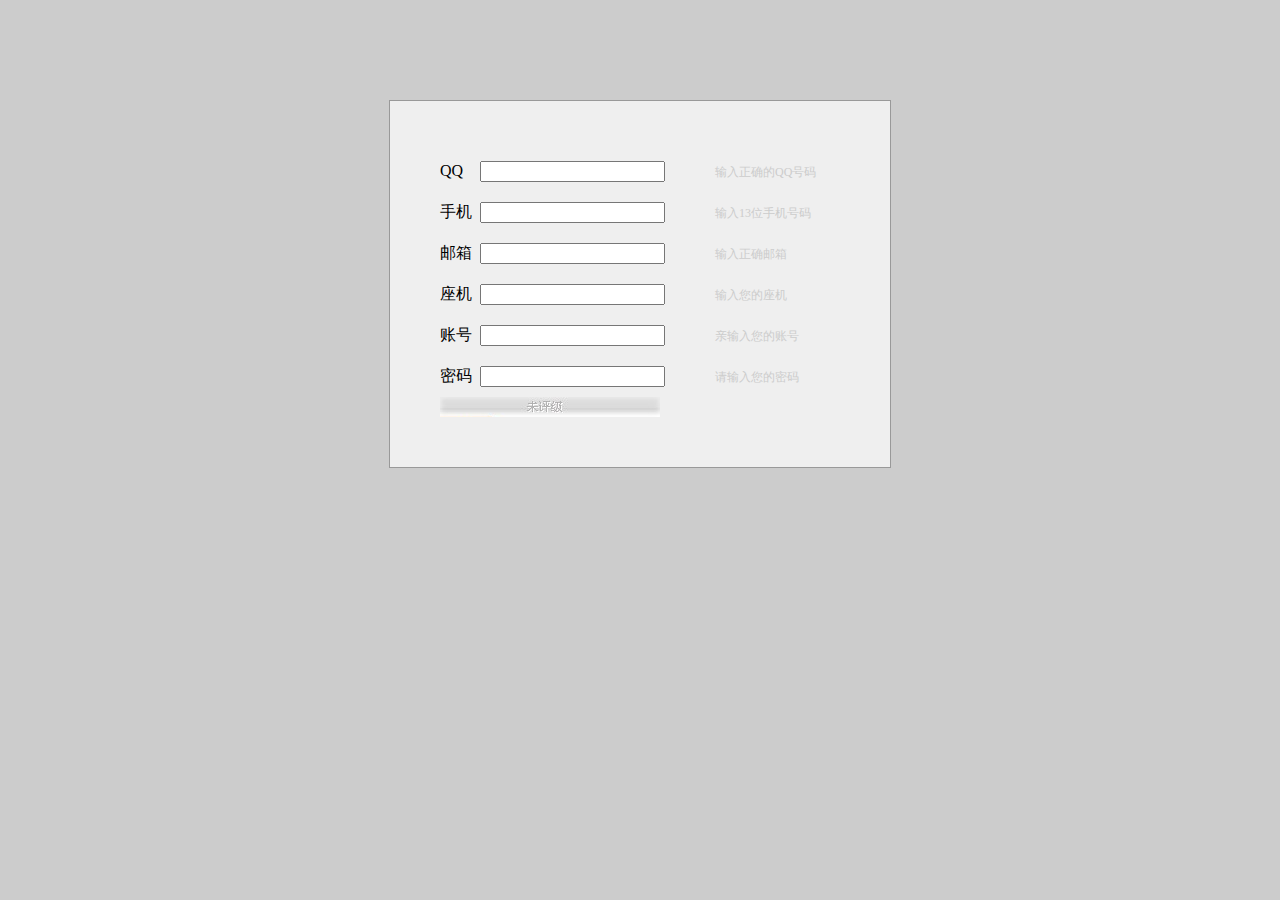
<file: Task_Effect/Test10_正则表达式.html>
<!DOCTYPE html>
<html lang="en">
<head>
    <meta charset="UTF-8">
    <title>Document</title>
</head>
<style type="text/css">
    body {
        background: #ccc;
    }

    label {
        width: 40px;
        display: inline-block;
    }

    .container {
        margin: 100px auto;
        width: 400px;
        padding: 50px;
        line-height: 40px;
        border: 1px solid #999;
        background: #efefef;
    }

    span {
        margin-left: 30px;
        font-size: 12px;
        padding:2px 20px 0;
        color: #ccc;
    }

    .wrong {
        color: red;
        background: url(images/error.png) no-repeat;
        
    }

    .right {
        color: green;
        background: url(images/right.png) no-repeat;
    }

    .pwd {
        width: 220px;
        height: 20px;
        background: url("images/strong.jpg") no-repeat;
    }
    .str1{
        background-position: 0 -20px;
    }
    .str2{
        background-position: 0 -40px;
    }
    .str3{
        background-position: 0 -60px;
    }
    .str4{
        background-position: 0 -80px;
    }
</style>

<script>
    window.onload = function () {
        //需求：按照需求，对表单数据进行校验！
        //步骤：
        //1.老三步
        //2.判断是否符合正则标准
        //3.给样式。（封装方法给）

		// 正则定义 1>内置对象 2.字面量
		var reg1=new RegExp(/abc/);
		var reg2=/def/;
		console.log(reg1.test("abc")+""+reg2);//返回值为boolean
		//unicode（\u4e00-\u9fa5）编码{2,4} 中文编码集

//        var inp1 = document.getElementById("inp1");
//        var inp2 = document.getElementById("inp2");
//        var inp3 = document.getElementById("inp3");
//        var inp4 = document.getElementById("inp4");
//        var inp5 = document.getElementById("inp5");
//        var inp6 = document.getElementById("inp6");
        var password = document.getElementById("password");

//        inp1.onblur = function () {
//            var span = this.nextElementSibling || this.nextSibling;
//            if(/^[1-9][0-9]{4,}$/.test(this.value)){
//                span.innerHTML = "恭喜您,输入正确！";
//                span.className = "right";
//            }else{
//                span.innerHTML = "格式错误！";
//                span.className = "wrong";
//            }
//        }

        //qq号
        addEvent("inp1", function () {
            if(/^[1-9][0-9]{4,}$/.test(this.value)){
                setClassName(this,"right");
                setInnerHTML(this,"恭喜您,输入正确！");
            }else{
                setClassName(this,"wrong");
                setInnerHTML(this,"格式错误！");
            }
        });

        //手机号
        addEvent("inp2", function () {
            if(/^((13[0-9])|(15[^4,\D])|(18[0-9]))\d{8}$/.test(this.value)){
                setClassName(this,"right");
                setInnerHTML(this,"恭喜您,输入正确！");
            }else{
                setClassName(this,"wrong");
                setInnerHTML(this,"格式错误！");
            }
        });

        //邮箱
        addEvent("inp3", function () {
            if(/^[\w\-\.]{5,}\@[\w]+\.[\w]{2,4}$/.test(this.value)){
                setClassName(this,"right");
                setInnerHTML(this,"恭喜您,输入正确！");
            }else{
                setClassName(this,"wrong");
                setInnerHTML(this,"格式错误！");
            }
        });


        //座机
        addEvent("inp4", function () {
            if(/(^0\d{2}-8\d{7}$)|(^0\d{3}-3\d{6}$)/.test(this.value)){
                setClassName(this,"right");
                setInnerHTML(this,"恭喜您,输入正确！");
            }else{
                setClassName(this,"wrong");
                setInnerHTML(this,"格式错误！");
            }
        });


        //用户名
        addEvent("inp5", function () {
            if(/^[a-zA-Z0-9_-]{3,16}$/.test(this.value)){
                setClassName(this,"right");
                setInnerHTML(this,"恭喜您,输入正确！");
            }else{
                setClassName(this,"wrong");
                setInnerHTML(this,"格式错误！");
            }
        });


        //密码
        addEvent("inp6", function () {
            if(/^[a-zA-Z0-9_\-$]{6,18}$/.test(this.value)){
                setClassName(this,"right");
                setInnerHTML(this,"恭喜您,输入正确！");
                password.className = "pwd str1";
                //只有密码通过了，才能执行密码强度测试
                //从大往小判断。
                if(/^[A-Za-z0-9]+[_$][A-Za-z0-9]*$/.test(this.value)){
                    password.className = "pwd str4";
                }else if(/^([a-z].*[0-9])|([A-Z].*[0-9])|[0-9].*[a-zA-Z]$/.test(this.value)){
                    password.className = "pwd str3";
                }else if(/^([a-z].*[A-Z])|([A-Z].*[a-z])$/.test(this.value)){
                    password.className = "pwd str2";
                }


            }else{
                setClassName(this,"wrong");
                setInnerHTML(this,"格式错误！");
            }
        });




        //因为每次都要这样调用，所以很繁琐，我们通过封装实现代码
        function addEvent(str,fn){
            document.getElementById(str).onblur = fn;
        }

        function setClassName(aaa,txt){
            var span = aaa.nextElementSibling || this.nextSibling;
            span.className = txt;
        }
        function setInnerHTML(aaa,txt){
//            console.log(this);
            var span = aaa.nextElementSibling || this.nextSibling;
            span.innerHTML = txt;
        }
    }
</script>

<body>
    <div class="container">
        <label for="inp1">QQ</label><input type="text" id="inp1"><span>输入正确的QQ号码</span><br>
        <label for="inp2">手机</label><input type="text" id="inp2"><span>输入13位手机号码</span><br>
        <label for="inp3">邮箱</label><input type="text" id="inp3"><span>输入正确邮箱</span><br>
        <label for="inp4">座机</label><input type="text" id="inp4"><span>输入您的座机</span><br>
        <label for="inp5">账号</label><input type="text" id="inp5"><span>亲输入您的账号</span><br>
        <label for="inp6">密码</label><input type="text" id="inp6"><span>请输入您的密码</span><br>
        <div id="password" class="pwd"></div>
    </div>
</body>
</html>
</file>
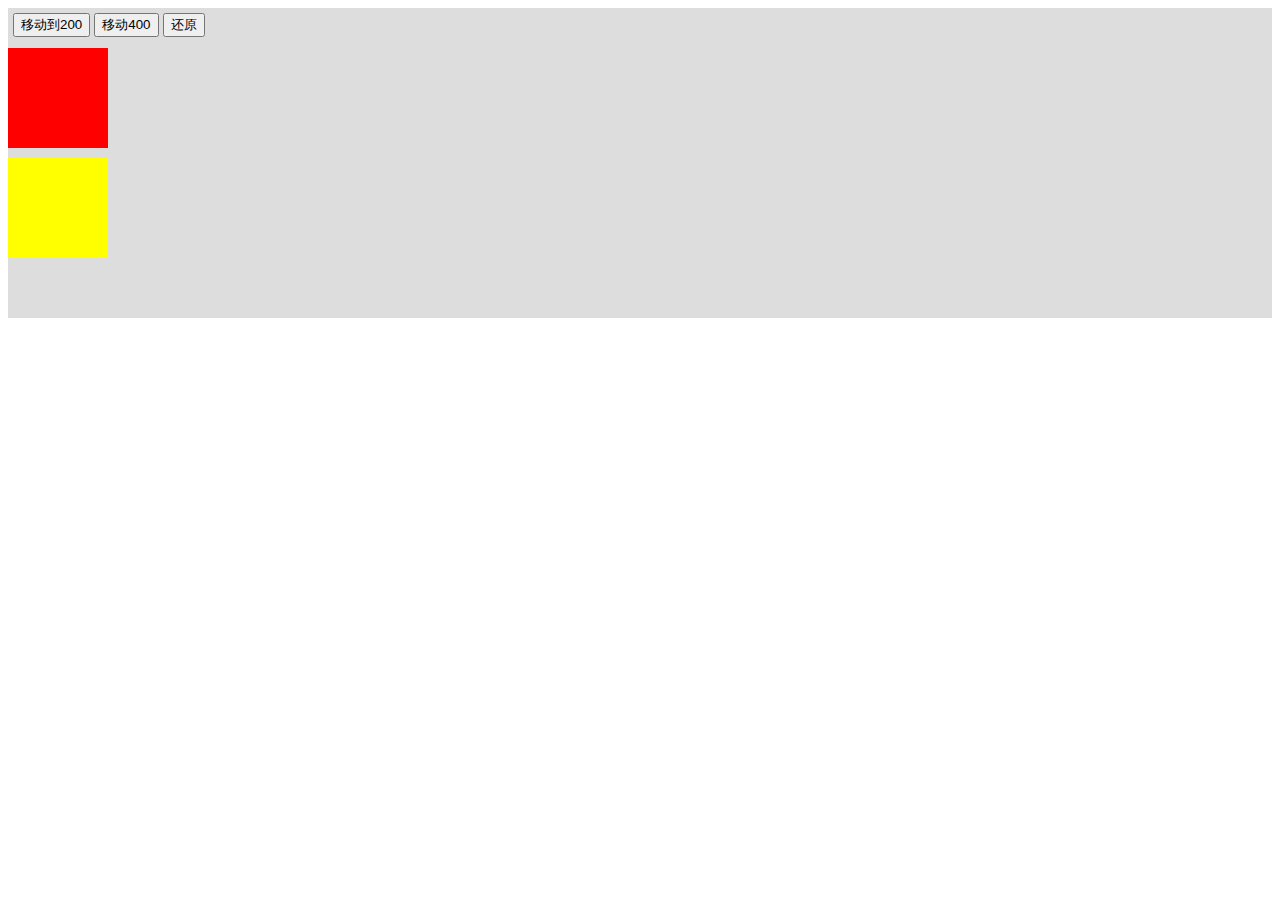
<file: Task_Effect/Test2_动画的原理.html>
<!DOCTYPE html>
<html lang="en">
<head>
	<meta charset="UTF-8">
	<title>Document</title>
	<style type="text/css">
		.box1{
			margin: 0px;padding:5px;
			height: 300px;
			background-color:#ddd ; 
			position: relative;
		}
		button{margin5px;}
        .box2 {
            width: 100px;
            height: 100px;
            background-color: red;
            position: absolute;
            left: 0;
            top: 40px;
        }
        .box3 {
            width: 100px;
            height: 100px;
            background-color: yellow;
            position: absolute;
            left: 0;
            top: 150px;
        }
	</style>
</head>
<body>
<div class="box1">
	<button>移动到200</button>
	<button>移动400</button>
	<button>还原</button>
	<div class="box2"></div>
	<div class="box3"></div>
</div>
	<script type="text/javascript">
		var btn=document.getElementsByTagName('button');
		var box2=document.getElementsByClassName('box2')[0];
		var box3=document.getElementsByClassName('box3')[0];
		var timer=null;
		btn[0].onclick=function(){
			animate(box2,200);
			animate(box3,200);
		}
		btn[1].onclick=function(){
			animate(box2,400);
			animate(box3,400);
		}
		btn[2].onclick=function(){
			animate(box2,0);
			animate(box3,0);
		}
		//使用定时器操作，先清除定时器
		function animate(ele,target){
			clearInterval(ele,timer);
			//确定步长,左移或者右移
			var speed=target>ele.offsetLeft?10:-10;
			ele.timer=setInterval(function () {
				var val=target-ele.offsetLeft;
				//style操作属性
				ele.style.left=ele.offsetLeft+speed+"px";
				if(Math.abs(val)<Math.abs(speed)||target==0){
					ele.style.left=target+"px";
					clearInterval(ele.timer);
				}
			},30);
		}
	</script>
</body>
</html>
</file>
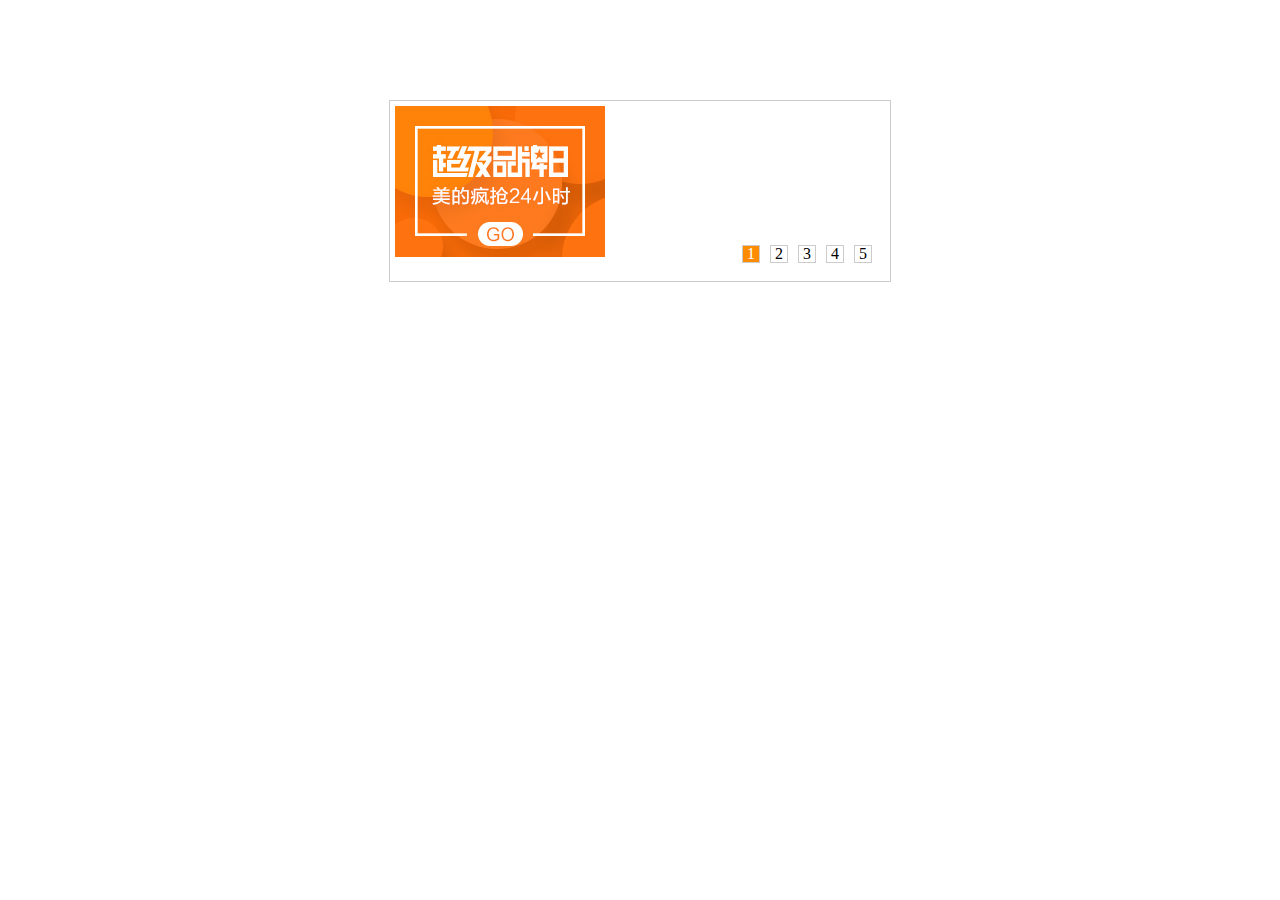
<file: Task_Effect/Test3_图片操作.html>
<!DOCTYPE html>
<html>
<head lang="en">
    <meta charset="UTF-8">
    <title></title>
    <style>
        * {
            margin: 0;
            padding: 0;
        }
        .box {
            width: 490px;
            height: 170px;
            padding: 5px;
            border: 1px solid #ccc;
            margin: 100px auto;
        }
        .inner {
            width: 490px;
            height: 170px;
            position: relative;
            overflow: hidden;
        }
        ul {
            width: 500%;
            list-style: none;
            position: absolute;
            left: 0;
        }
        li {
            width: 490px;
            height: 170px;
            display:inline-block;
            float: left;
            background: repeat;
        }
        .square {
            position: absolute;
            bottom: 10px;
            right: 10px;
        }
        span {
            display: inline-block;
            width: 16px;
            height: 16px;
            background-color: #fff;
            text-align: center;
            margin: 3px;
            border: 1px solid #ccc;
            line-height: 16px;
            cursor: pointer;
        }
        .current {
            background-color: darkorange;
            color: #fff;
        }
        #arr {display: none;}
        /*画出箭头*******************************8*/
        #arr span{ width:40px; height:40px; position:absolute; left:5px; top:50%; margin-top:-20px; background:#000; cursor:pointer; line-height:40px; text-align:center; font-weight:bold; font-family:'黑体'; font-size:30px; color:#fff; opacity:0.3; border:1px solid #fff;}

        #arr #right{right:5px; left:auto;}
    </style>
    <script type="text/javascript">
    	window.onload=function(){
    		//需求：鼠标放到小方块上面，上面的图片(ul向左移动指定的个数个图片的宽)
            //思路：绑定事件，点亮指定的盒子，移动ul。
            //步骤：
            //1.获取事件源和相关元素
            //2.绑定事件和书写事件驱动程序(for循环绑定)
            //3.点亮盒子
            //4.移动ul(向左移动，给定目标为-值，放到第n个小方块上向左移动n-1个图片的宽)
            // 增加需求
            // 加上左右焦点图
            // 步骤
            // 1.给滚动的图片添加左右焦点
            // 2.绑定点击事件
            // 3.实现点击滚动
            // 增加需求：实现无缝滚动
            // 当跳转到最左/最右时，复制第一张图片所在的li至ul最后面
            // 


            //获取事件源
            var inner=document.getElementById("inner");
            var imgWidth=inner.offsetWidth;
            var ul=inner.children[0];
            var spanArr=inner.children[1].children;
            var liArr=ul.children;
            var boxLeftRight = inner.children[2];
            var btnArr=boxLeftRight.children;
            //绑定事件和定义事件驱动，利用for循环绑定
            for(var i=0;i<spanArr.length;i++){
                //属性绑定，自定义属性的索引值
                spanArr[i].index=i;
                liArr[i].index=i;
                spanArr[i].onmouseover=function(){
                    //点亮盒子 
                    for(var j=0;j<spanArr.length;j++){
                        spanArr[j].className="";

                    }
                    this.className="current";
                    //4.移动ul(向左移动，给定目标为-值，放到第n个小方块上向左移动n-1个图片的宽)
                    //利用框架移动盒子。（两个参数：1.元素。  2.目标位置）
                    animate(ul,-this.index*imgWidth);
                }
            }
            //左右焦点的显示隐藏

            inner.onmouseover=function(){
                 boxLeftRight.style.display = "block";
            }
            inner.onmouseout=function(){
                 boxLeftRight.style.display = "none";
            }
            // 点击右移
            var index=0;
            btnArr[1].onclick = function () {
                index++;
                //我们要对index的值进行约束。index的值必须在[0,4]
                if(index>ul.children.length-1){
                    index = ul.children.length-1;
                    alert("到头了！");
                }
                //点击盒子以后移动图片（ul，和目标位置）
                animate(ul,-index*imgWidth);
            }

            //3，点击左侧盒子，同理。
            btnArr[0].onclick = function () {
                index--;
                if(index<0){
                    index = 0;
                    alert("第一张！");
                }
                //点击盒子以后移动图片（ul，和目标位置）
                animate(ul,-index*imgWidth);
            }
            //进行图片滚动
            function animate(ele,target){
                //清除定时器
                clearInterval(ele.timer);
                //确定步长
                var speed=target>ele.offsetLeft?10:-10;
                ele.timer=setInterval(function(){
                    var val=target-ele.offsetLeft;
                    //赋值
                    ele.style.left=ele.offsetLeft+speed+"px";
                    console.log("dsfsdf s");
                    //结束定时器
                    if(Math.abs(val)<Math.abs(speed)){
                        ele.style.left=target+"px";
                        clearInterval(ele.timer);
                    }
                },30);
            }
    	}
    </script>
</head>
<body>
    <div class="box">
        <div class="inner" id="inner">
            <ul>
                <li><img src="images/indexImages/pic1.jpg" alt="" title="1" /></li>
                <li><img src="images/indexImages/pic2.jpg" alt=""/></li>
                <li><img src="images/indexImages/pic3.jpg" alt=""/></li>
                <li><img src="images/indexImages/pic4.jpg" alt=""/></li>
                <li><img src="images/indexImages/pic5.jpg" alt=""/></li>
            </ul>
            <div class="square">
                <span class="current">1</span>
                <span>2</span>
                <span>3</span>
                <span>4</span>
                <span>5</span>
            </div>
            <div id="arr">
                <span id="left"><</span>
                <span id="right">></span>
            </div>
        </div>
    </div>


</body>
</html>
</file>
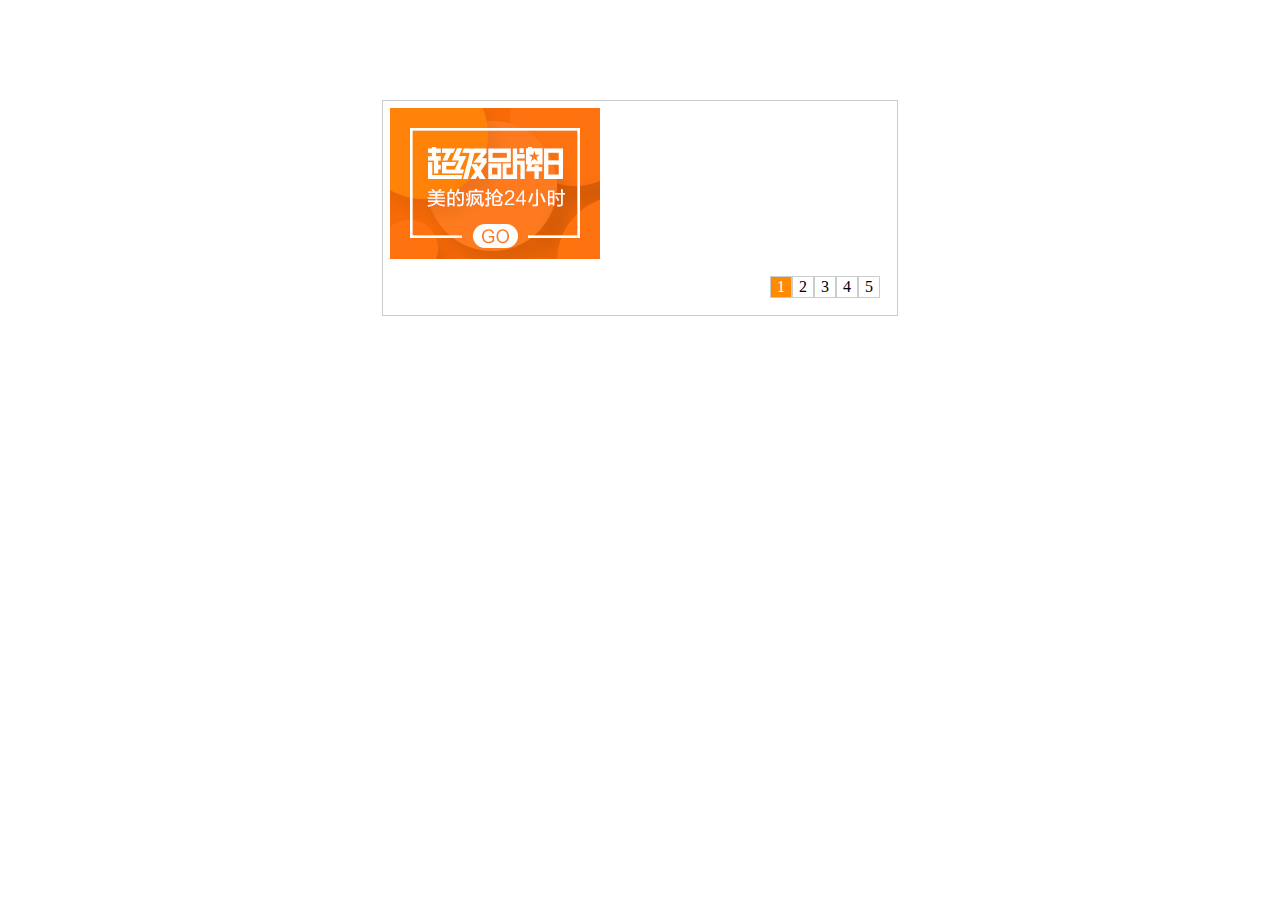
<file: Task_Effect/Test4_无缝滚动.html>
<!DOCTYPE html>
<html>
<head lang="en">
    <meta charset="UTF-8">
    <title></title>
    <style>
        * {
            margin: 0;
            padding: 0;
            list-style: none;
            border: 0;
        }
        .box {
            width: 500px;
            height: 200px;
            padding: 7px;
            border: 1px solid #ccc;
            margin: 100px auto;
            position:relative;
        }
        .screen {
            width: 500px;
            height: 200px;
            position: relative;
            overflow: hidden;
        }
        .screen ul {
            width: 600%;
            position: absolute;
            left: 0;
            top: 0;
        }
        .screen li {
            width: 500px;
            height: 200px;
            float: left;
            overflow: hidden;

        }
        .box ol{position: absolute;right: 10px;bottom:10px;line-height: 20px;text-align: center;}
        .box ol li{float: left;width: 20px;height: 20px;background: #fff;border: 1px solid #ccc;}
        .box ol li.current {
            background-color: darkorange;
            color: #fff;
        }
        #arr {display: none;}
        /*画出箭头*******************************8*/
        #arr span{ width:40px; height:40px; position:absolute; left:5px; top:50%; margin-top:-20px; background:#000; cursor:pointer; line-height:40px; text-align:center; font-weight:bold; font-family:'黑体'; font-size:30px; color:#fff; opacity:0.3; border:1px solid #fff;}

        #arr #right{right:5px; left:auto;}
    </style>
    <script type="text/javascript">
    	window.onload=function(){
    		//需求：无缝滚动。
            //思路：赋值第一张图片放到ul的最后，然后当图片切换到第五张的时候
            //     直接切换第六章，再次从第一张切换到第二张的时候先瞬间切换到
            //     第一张图片，然后滑动到第二张
            //步骤：
            //1.获取事件源及相关元素。（老三步）
            //2.复制第一张图片所在的li,添加到ul的最后面。
            //3.给ol中添加li，ul中的个数-1个，并点亮第一个按钮。
            //4.鼠标放到ol的li上切换图片
            //5.添加定时器
            //6.左右切换图片（鼠标放上去隐藏，移开显示）


            //获取事件源,兼容写法
            var box=document.getElementById("box");
            var screen=box.firstElementChild || box.firstChild;
            var imgWidth=screen.offsetWidth;
            var ul=screen.children[0];
            var ol=screen.children[1];
            var div=screen.children[2];
            var spanArr=div.children;

            //复制第一张图片所在的li，添加到ul的最后
            var ulNewLi = ul.children[0].cloneNode(true);
            ul.appendChild(ulNewLi);
            // z在ol中添加li，当ul的个数-1个，点亮第一个按钮
            for(var i=0;i<ul.children.length-1;i++){
                var olNewLi= document.createElement("li");
                olNewLi.innerHTML=i+1;
                ol.appendChild(olNewLi);
            }       
            var olLiArr=ol.children;
            olLiArr[0].className="current";
            // 鼠标放在ol上切换图片
            for(var i=0;i<olLiArr.length;i++){
                //自定义属性
                olLiArr[i].index=i;
                olLiArr[i].onmouseover=function(){
                    for(var j=0;j<olLiArr.length;j++){
                        olLiArr[j].className="";
                    }
                    this.className="current";
                    key=square=this.index;
                    //移动盒子，参数为要移动的目标和终点位置
                    animate(ul,-this.index*imgWidth);
                }
            }
            // 自动滚动定时器
            var timer=setInterval(autoPlay,3000);
            // 固定向右自动切换图片
            var key=0;//记录图片
            var square=0;//记录按钮方块
            function autoPlay(){
                key++;
                if(key>olLiArr.length){
                    // 图片已倒带最后一张
                    ul.style.left=0;
                }
                animate(ul,-key*imgWidth);
                square++;
                if(square>olLiArr.length-1){
                    square=0;
                }
                for(var i=0;i<olLiArr.length;i++){
                    olLiArr[i].className="";

                }
                olLiArr[square].className="current";
            }
            // 左右焦点的显示
            box.onmouseover=function(){
                div.style
                .display="block";
                clearTimeout(timer);
            }
            box.onmouseout=function(){
                div.style
                .display="none";
                timer = setInterval(autoPlay,3000);
            }
            //控制图片切换
            spanArr[0].onclick=function(){
                key--;
                if(key<0){
                    ul.style.left=-imgWidth*(olLiArr.length)+"px";
                    key=olLiArr.length-1;
                }
                animate(ul,-key*imgWidth);
                //方块的显示
                square--;
                if(square<0){
                    square=olLiArr.length-1;
                }
                for(var i=0;i<olLiArr.length;i++){
                    olLiArr[i].className="";

                }
                olLiArr[square].className="current";
            }
            spanArr[1].onclick=function(){
                autoPlay();
            }
            function animate(ele,target){
                //清除定时器
                clearTimeout(ele.timer);
                //步进
                var speed=target>ele.offsetLeft?10:-10;
                ele.timer=setInterval(function(){
                    var val=target-ele.offsetLeft;
                    ele.style.left=ele.offsetLeft+speed+"px";
                    //跳出
                    if(Math.abs(val)<Math.abs(speed)){
                        ele.style.left=target+"px";
                        clearInterval(ele.timer);
                    }
                },10);
            }
        }     
    </script>
</head>
<body>
    <div class="box" id="box">
        <div class="screen" id="screen">
            <ul>
                <li><img src="images/indexImages/pic1.jpg" alt="" title="1" /></li>
                <li><img src="images/indexImages/pic2.jpg" alt=""/></li>
                <li><img src="images/indexImages/pic3.jpg" alt=""/></li>
                <li><img src="images/indexImages/pic4.jpg" alt=""/></li>
                <li><img src="images/indexImages/pic5.jpg" alt=""/></li>
            </ul>
            <ol></ol>
            <div id="arr">
                <span id="left"><</span>
                <span id="right">></span>
            </div>
        </div>
    </div>
</body>
</html>
</file>
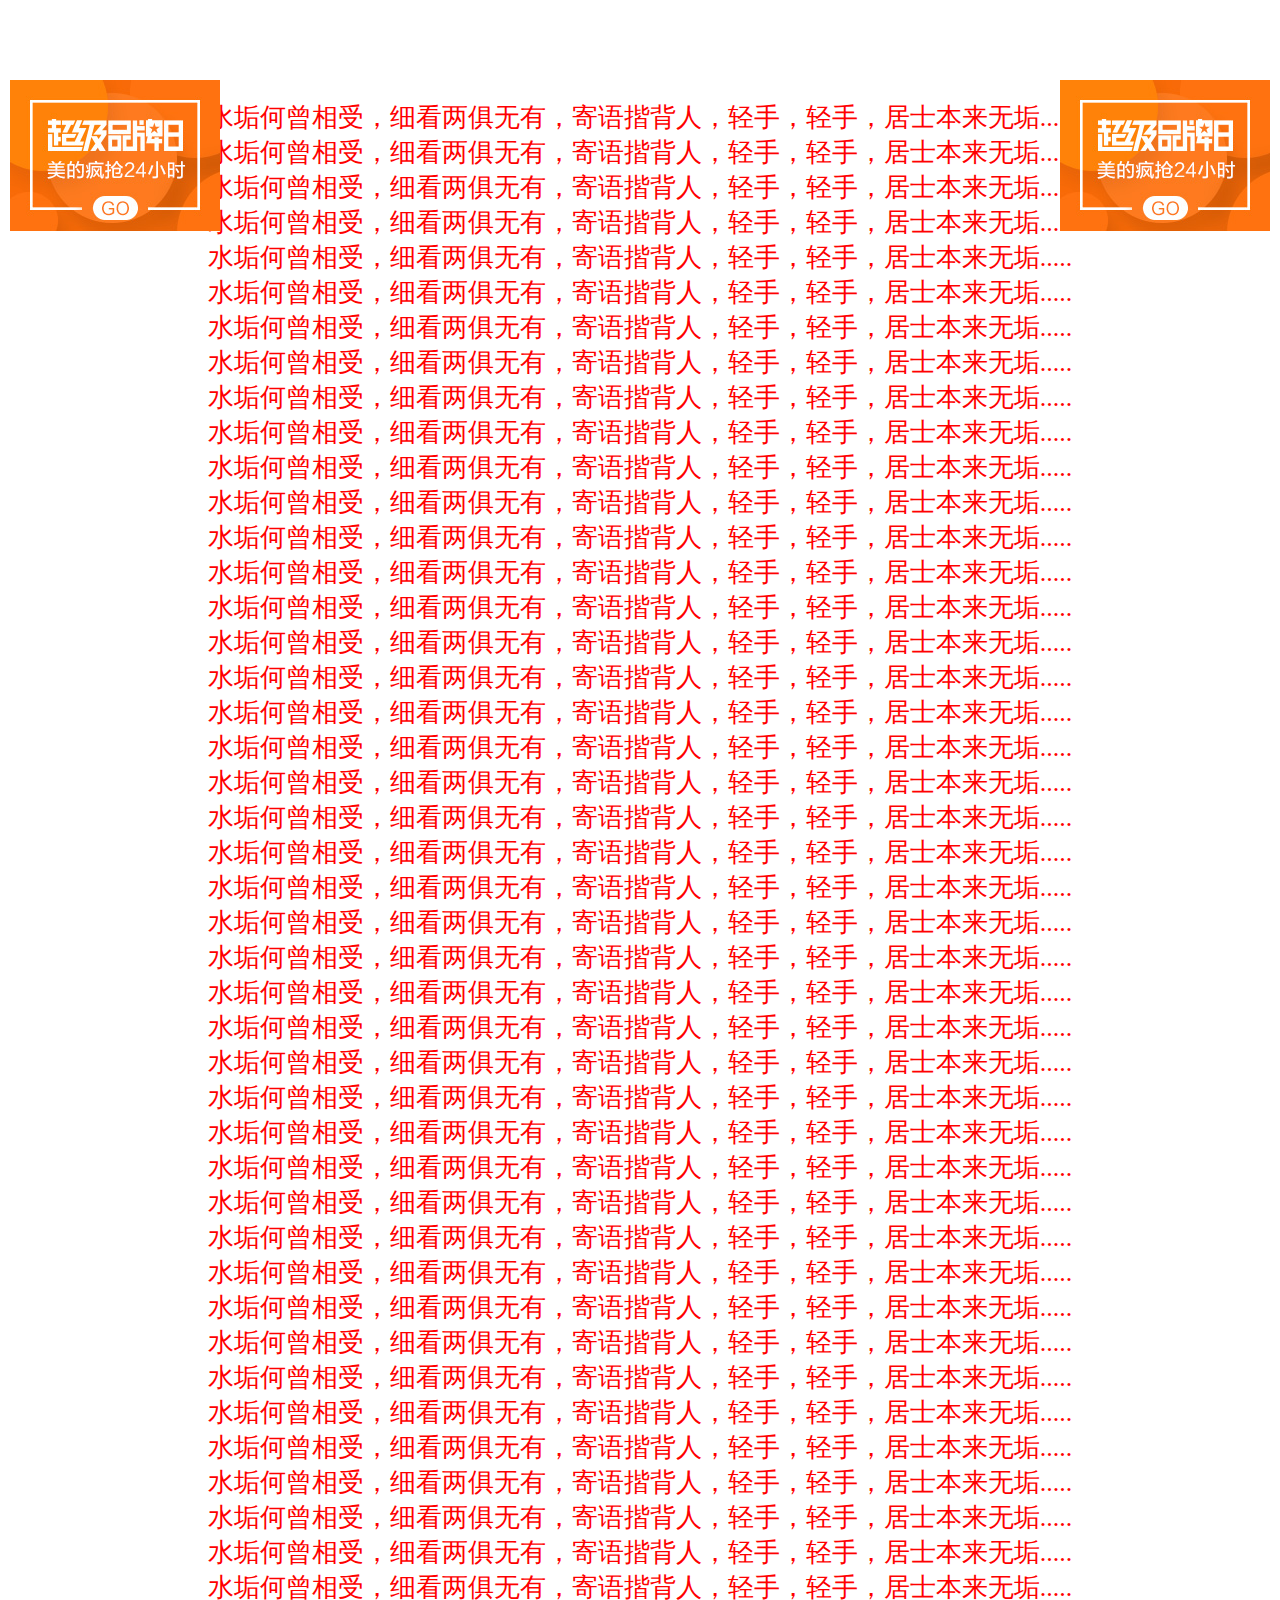
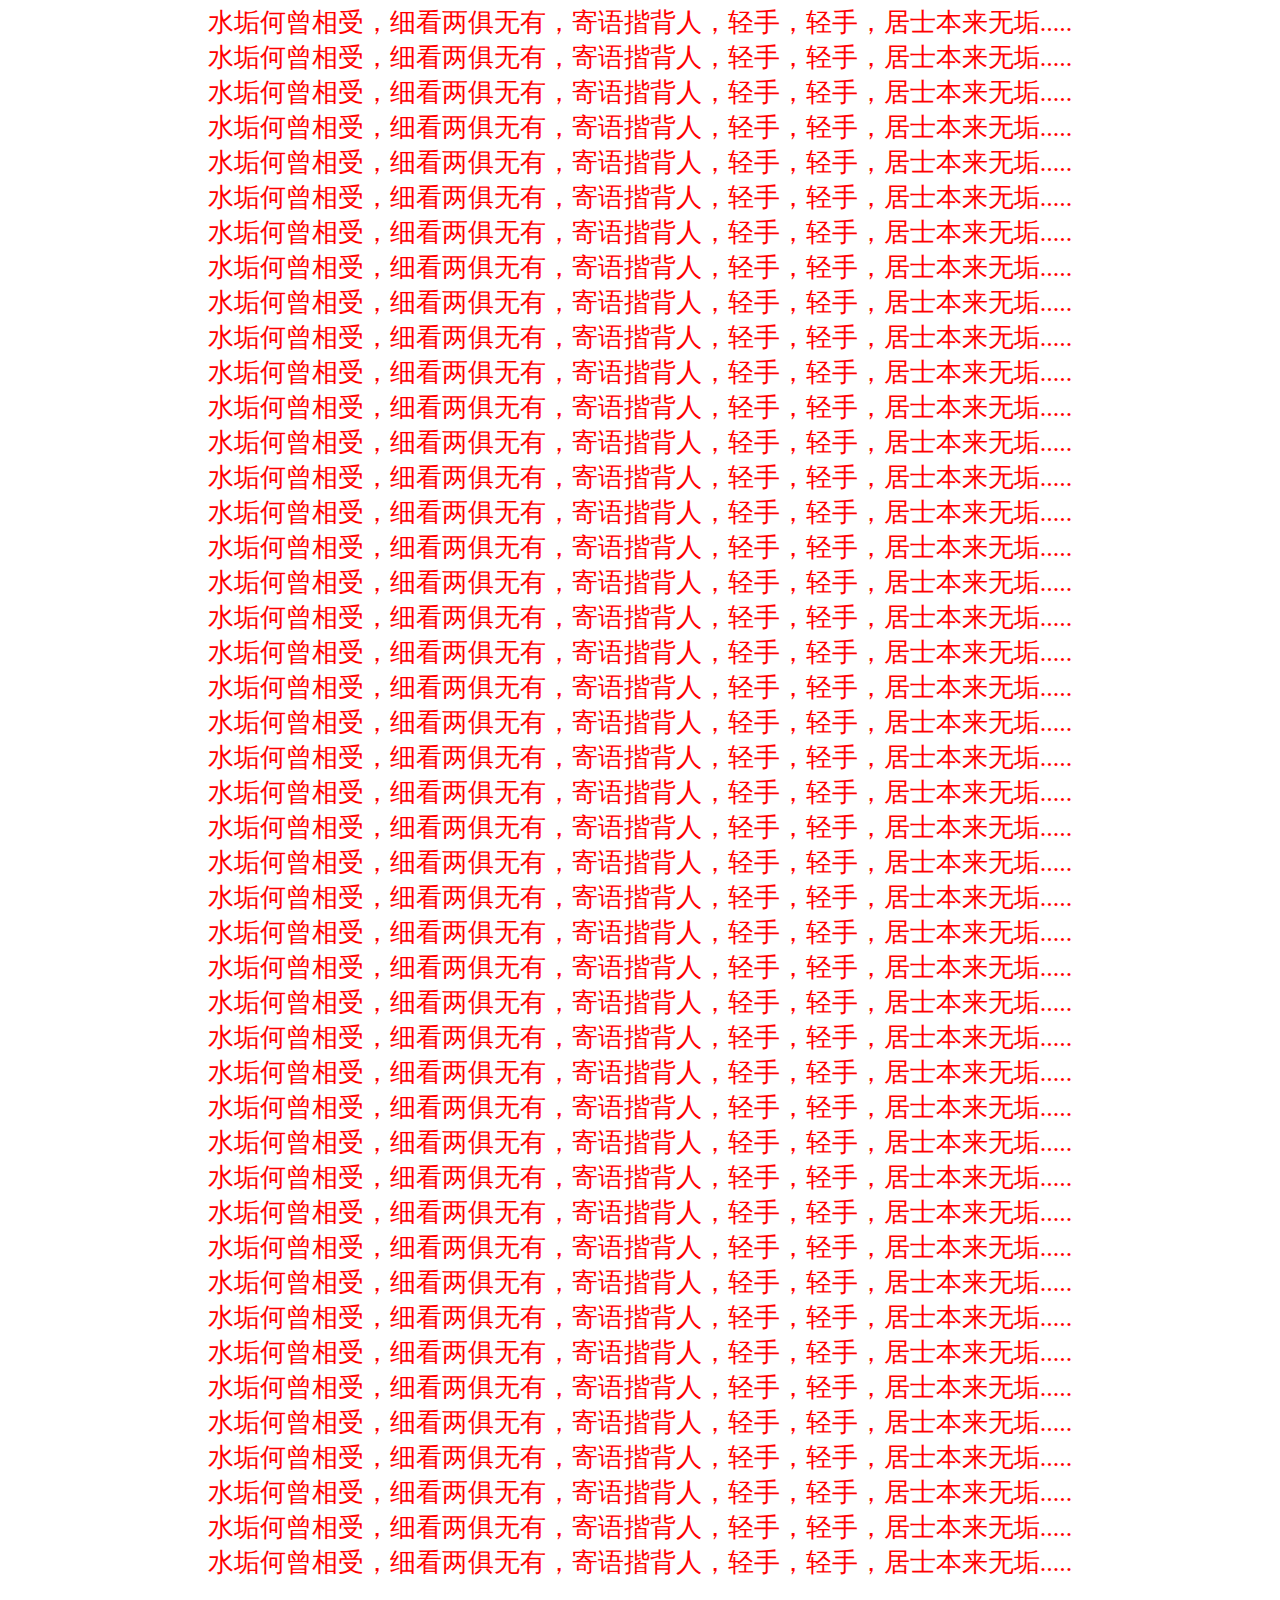
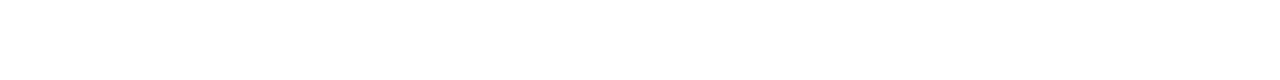
<file: Task_Effect/Test5_页面滚动条.html>
<!doctype html>
<html lang="en">
<head>
    <meta charset="UTF-8">
    <title>Document</title>
    <style>
        .img1 {
            position: absolute;
            top: 80px;
            left: 10px;
        }
        .img2 {
            position: absolute;
            top: 80px;
            right: 10px;
        }
        .img3 {
            position: fixed;
            bottom: 100px;
            right: 50px;
            cursor: pointer;
            display: none;
            border: 1px solid #000;
        }
        div {
            width: 1210px;
            margin: 100px auto;
            text-align: center;
            font: 500 26px/35px "simsun";
            color: red;
        }
    </style>
    <script src="js/animate.js"></script>
    <script>
        window.onload = function () {
            //需求：屏幕滚动多少，两侧的图片联动向下移动等距离。
            //步骤：
            //1.获取相应的操作节点
            //2.获取被卷去的头部的值
            //3.移动两个盒子。（缓动移动）

            //1.老三步
            var imgArr = document.getElementsByTagName("img");


            window.onscroll = function () {
                //2.获取被卷去的头部的值
                var val = scroll().top;
                if(val>1000){
                	imgArr[2].style.display="block";
                }else{
                	imgArr[2].style.display="none";
                }
                leader=scroll().top;
                //3.移动两个盒子。（缓动移动）
                animate(imgArr[0],val+80);
                animate(imgArr[1],val+80);
            }
            var timer=null;
            var leader=0;
            var target=0;
        	imgArr[2].onclick = function () {
                //技术点：window.scrollTo(0,0);
                //要用定时器，先清定时器
                clearInterval(timer);
                timer = setInterval(function () {
                    //获取步长
                    var step = (target-leader)/10;
                    //二次处理步长
                    step = step>0?Math.ceil(step):Math.floor(step);
                    leader = leader +step;
                    //显示区域移动
                    window.scrollTo(0,leader);
                    //清除定时器
                    if(leader === 0){
                        clearInterval(timer);
                    }
                },25);
            }

        }
    </script>

</head>
<body>
    <img class="img1" src="images/indexImages/pic1.jpg"/>
    <img class="img2" src="images/indexImages/pic1.jpg"/>
    <img class="img3" src="images/Top.jpg"/>
    <div>
        水垢何曾相受，细看两俱无有，寄语揩背人，轻手，轻手，居士本来无垢.....<br>
        水垢何曾相受，细看两俱无有，寄语揩背人，轻手，轻手，居士本来无垢.....<br>
        水垢何曾相受，细看两俱无有，寄语揩背人，轻手，轻手，居士本来无垢.....<br>
        水垢何曾相受，细看两俱无有，寄语揩背人，轻手，轻手，居士本来无垢.....<br>
        水垢何曾相受，细看两俱无有，寄语揩背人，轻手，轻手，居士本来无垢.....<br>
        水垢何曾相受，细看两俱无有，寄语揩背人，轻手，轻手，居士本来无垢.....<br>
        水垢何曾相受，细看两俱无有，寄语揩背人，轻手，轻手，居士本来无垢.....<br>
        水垢何曾相受，细看两俱无有，寄语揩背人，轻手，轻手，居士本来无垢.....<br>
        水垢何曾相受，细看两俱无有，寄语揩背人，轻手，轻手，居士本来无垢.....<br>
        水垢何曾相受，细看两俱无有，寄语揩背人，轻手，轻手，居士本来无垢.....<br>
        水垢何曾相受，细看两俱无有，寄语揩背人，轻手，轻手，居士本来无垢.....<br>
        水垢何曾相受，细看两俱无有，寄语揩背人，轻手，轻手，居士本来无垢.....<br>
        水垢何曾相受，细看两俱无有，寄语揩背人，轻手，轻手，居士本来无垢.....<br>
        水垢何曾相受，细看两俱无有，寄语揩背人，轻手，轻手，居士本来无垢.....<br>
        水垢何曾相受，细看两俱无有，寄语揩背人，轻手，轻手，居士本来无垢.....<br>
        水垢何曾相受，细看两俱无有，寄语揩背人，轻手，轻手，居士本来无垢.....<br>
        水垢何曾相受，细看两俱无有，寄语揩背人，轻手，轻手，居士本来无垢.....<br>
        水垢何曾相受，细看两俱无有，寄语揩背人，轻手，轻手，居士本来无垢.....<br>
        水垢何曾相受，细看两俱无有，寄语揩背人，轻手，轻手，居士本来无垢.....<br>
        水垢何曾相受，细看两俱无有，寄语揩背人，轻手，轻手，居士本来无垢.....<br>
        水垢何曾相受，细看两俱无有，寄语揩背人，轻手，轻手，居士本来无垢.....<br>
        水垢何曾相受，细看两俱无有，寄语揩背人，轻手，轻手，居士本来无垢.....<br>
        水垢何曾相受，细看两俱无有，寄语揩背人，轻手，轻手，居士本来无垢.....<br>
        水垢何曾相受，细看两俱无有，寄语揩背人，轻手，轻手，居士本来无垢.....<br>
        水垢何曾相受，细看两俱无有，寄语揩背人，轻手，轻手，居士本来无垢.....<br>
        水垢何曾相受，细看两俱无有，寄语揩背人，轻手，轻手，居士本来无垢.....<br>
        水垢何曾相受，细看两俱无有，寄语揩背人，轻手，轻手，居士本来无垢.....<br>
        水垢何曾相受，细看两俱无有，寄语揩背人，轻手，轻手，居士本来无垢.....<br>
        水垢何曾相受，细看两俱无有，寄语揩背人，轻手，轻手，居士本来无垢.....<br>
        水垢何曾相受，细看两俱无有，寄语揩背人，轻手，轻手，居士本来无垢.....<br>
        水垢何曾相受，细看两俱无有，寄语揩背人，轻手，轻手，居士本来无垢.....<br>
        水垢何曾相受，细看两俱无有，寄语揩背人，轻手，轻手，居士本来无垢.....<br>
        水垢何曾相受，细看两俱无有，寄语揩背人，轻手，轻手，居士本来无垢.....<br>
        水垢何曾相受，细看两俱无有，寄语揩背人，轻手，轻手，居士本来无垢.....<br>
        水垢何曾相受，细看两俱无有，寄语揩背人，轻手，轻手，居士本来无垢.....<br>
        水垢何曾相受，细看两俱无有，寄语揩背人，轻手，轻手，居士本来无垢.....<br>
        水垢何曾相受，细看两俱无有，寄语揩背人，轻手，轻手，居士本来无垢.....<br>
        水垢何曾相受，细看两俱无有，寄语揩背人，轻手，轻手，居士本来无垢.....<br>
        水垢何曾相受，细看两俱无有，寄语揩背人，轻手，轻手，居士本来无垢.....<br>
        水垢何曾相受，细看两俱无有，寄语揩背人，轻手，轻手，居士本来无垢.....<br>
        水垢何曾相受，细看两俱无有，寄语揩背人，轻手，轻手，居士本来无垢.....<br>
        水垢何曾相受，细看两俱无有，寄语揩背人，轻手，轻手，居士本来无垢.....<br>
        水垢何曾相受，细看两俱无有，寄语揩背人，轻手，轻手，居士本来无垢.....<br>
        水垢何曾相受，细看两俱无有，寄语揩背人，轻手，轻手，居士本来无垢.....<br>
        水垢何曾相受，细看两俱无有，寄语揩背人，轻手，轻手，居士本来无垢.....<br>
        水垢何曾相受，细看两俱无有，寄语揩背人，轻手，轻手，居士本来无垢.....<br>
        水垢何曾相受，细看两俱无有，寄语揩背人，轻手，轻手，居士本来无垢.....<br>
        水垢何曾相受，细看两俱无有，寄语揩背人，轻手，轻手，居士本来无垢.....<br>
        水垢何曾相受，细看两俱无有，寄语揩背人，轻手，轻手，居士本来无垢.....<br>
        水垢何曾相受，细看两俱无有，寄语揩背人，轻手，轻手，居士本来无垢.....<br>
        水垢何曾相受，细看两俱无有，寄语揩背人，轻手，轻手，居士本来无垢.....<br>
        水垢何曾相受，细看两俱无有，寄语揩背人，轻手，轻手，居士本来无垢.....<br>
        水垢何曾相受，细看两俱无有，寄语揩背人，轻手，轻手，居士本来无垢.....<br>
        水垢何曾相受，细看两俱无有，寄语揩背人，轻手，轻手，居士本来无垢.....<br>
        水垢何曾相受，细看两俱无有，寄语揩背人，轻手，轻手，居士本来无垢.....<br>
        水垢何曾相受，细看两俱无有，寄语揩背人，轻手，轻手，居士本来无垢.....<br>
        水垢何曾相受，细看两俱无有，寄语揩背人，轻手，轻手，居士本来无垢.....<br>
        水垢何曾相受，细看两俱无有，寄语揩背人，轻手，轻手，居士本来无垢.....<br>
        水垢何曾相受，细看两俱无有，寄语揩背人，轻手，轻手，居士本来无垢.....<br>
        水垢何曾相受，细看两俱无有，寄语揩背人，轻手，轻手，居士本来无垢.....<br>
        水垢何曾相受，细看两俱无有，寄语揩背人，轻手，轻手，居士本来无垢.....<br>
        水垢何曾相受，细看两俱无有，寄语揩背人，轻手，轻手，居士本来无垢.....<br>
        水垢何曾相受，细看两俱无有，寄语揩背人，轻手，轻手，居士本来无垢.....<br>
        水垢何曾相受，细看两俱无有，寄语揩背人，轻手，轻手，居士本来无垢.....<br>
        水垢何曾相受，细看两俱无有，寄语揩背人，轻手，轻手，居士本来无垢.....<br>
        水垢何曾相受，细看两俱无有，寄语揩背人，轻手，轻手，居士本来无垢.....<br>
        水垢何曾相受，细看两俱无有，寄语揩背人，轻手，轻手，居士本来无垢.....<br>
        水垢何曾相受，细看两俱无有，寄语揩背人，轻手，轻手，居士本来无垢.....<br>
        水垢何曾相受，细看两俱无有，寄语揩背人，轻手，轻手，居士本来无垢.....<br>
        水垢何曾相受，细看两俱无有，寄语揩背人，轻手，轻手，居士本来无垢.....<br>
        水垢何曾相受，细看两俱无有，寄语揩背人，轻手，轻手，居士本来无垢.....<br>
        水垢何曾相受，细看两俱无有，寄语揩背人，轻手，轻手，居士本来无垢.....<br>
        水垢何曾相受，细看两俱无有，寄语揩背人，轻手，轻手，居士本来无垢.....<br>
        水垢何曾相受，细看两俱无有，寄语揩背人，轻手，轻手，居士本来无垢.....<br>
        水垢何曾相受，细看两俱无有，寄语揩背人，轻手，轻手，居士本来无垢.....<br>
        水垢何曾相受，细看两俱无有，寄语揩背人，轻手，轻手，居士本来无垢.....<br>
        水垢何曾相受，细看两俱无有，寄语揩背人，轻手，轻手，居士本来无垢.....<br>
        水垢何曾相受，细看两俱无有，寄语揩背人，轻手，轻手，居士本来无垢.....<br>
        水垢何曾相受，细看两俱无有，寄语揩背人，轻手，轻手，居士本来无垢.....<br>
        水垢何曾相受，细看两俱无有，寄语揩背人，轻手，轻手，居士本来无垢.....<br>
        水垢何曾相受，细看两俱无有，寄语揩背人，轻手，轻手，居士本来无垢.....<br>
        水垢何曾相受，细看两俱无有，寄语揩背人，轻手，轻手，居士本来无垢.....<br>
        水垢何曾相受，细看两俱无有，寄语揩背人，轻手，轻手，居士本来无垢.....<br>
        水垢何曾相受，细看两俱无有，寄语揩背人，轻手，轻手，居士本来无垢.....<br>
        水垢何曾相受，细看两俱无有，寄语揩背人，轻手，轻手，居士本来无垢.....<br>
        水垢何曾相受，细看两俱无有，寄语揩背人，轻手，轻手，居士本来无垢.....<br>
        水垢何曾相受，细看两俱无有，寄语揩背人，轻手，轻手，居士本来无垢.....<br>
        水垢何曾相受，细看两俱无有，寄语揩背人，轻手，轻手，居士本来无垢.....<br>
    </div>
</body>
</html>
</file>
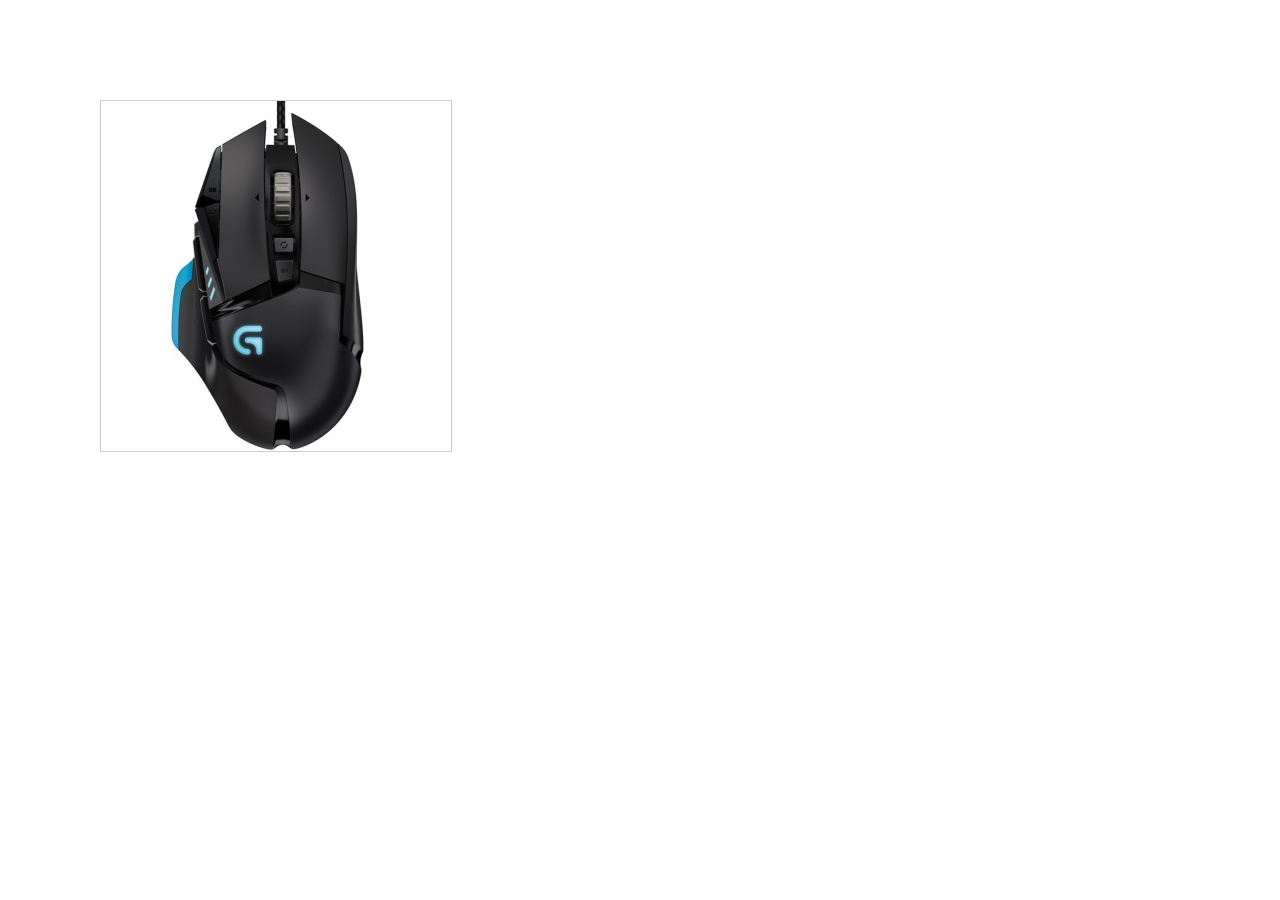
<file: Task_Effect/Test6_淘宝放大镜.html>
<!DOCTYPE html>
<html>
<head lang="en">
    <meta charset="UTF-8">
    <title></title>
    <link rel="stylesheet" type="text/css" href="css/cssReset.css">
    <style type="text/css">
    		
        .box {
            width: 350px;
            height: 350px;
            margin:100px;
            border: 1px solid #ccc;
            position: relative;
        }
        .big {
            width: 400px;
            height: 400px;
            position: absolute;
            top: 0;
            left: 360px;
            border: 1px solid #ccc;
            overflow: hidden;
            display: none;
        }
        .mask {
            width: 175px;
            height: 175px;
            background: rgba(255, 255, 0, 0.4);
            position: absolute;
            top: 0;
            left: 0;
            cursor: move;
            display: none;
        }
        .small {
            position: relative;
        }
        img {
            vertical-align: top;
        }
    </style>
    <script type="text/javascript" src="js/animate.js"></script>
    <script type="text/javascript">
    	window.onload = function(){
    		//需求：鼠标放到小盒子上，让大盒子里面的图片和我们同步等比例移动。
            //技术点：onmouseenter==onmouseover 第一个不冒泡
            //技术点：onmouseleave==onmouseout  第一个不冒泡
            //步骤：
            //1.鼠标放上去显示盒子，移开隐藏盒子。
            //2.老三步和新五步（黄盒子跟随移动）
            //3.右侧的大图片，等比例移动。

            // 获取元素
            var box=$('.box')[0];
            var small=box.children[0];
            var mask=small.children[1];
            var big=box.children[1];
            var bigImg=big.children[0];

             small.onmouseenter = function () {
                //封装好方法调用：显示元素
                show(mask);
                show(big);
            }
            small.onmouseleave = function () {
                //封装好方法调用：隐藏元素
                hide(mask);
                hide(big);
            }
            // 鼠标事件移动
            //绑定的事件是onmousemove，而事件源是small(只要在小盒子上移动1像素，黄盒子也要跟随)
            small.onmousemove = function (event) {
                //想移动黄盒子，必须知道鼠标在small中的位置。x作为mask的left值，y作mask的top值。
                event=event || window.event;
                var pagex=event.pageX || scroll().left+cevent.lientX;
                var pagey=event.pageY || scroll().top+cevent.lientY;
                // 鼠标在mask中间 减去盒子宽高的一半
                var x=pagex-box.offsetLeft-mask.offsetWidth/2;
                var y=pagey-box.offsetTop-mask.offsetHeight/2;
                // mask不能在small外
                if(x<0){
                	x=0;
                }
                if(x>small.offsetWidth-mask.offsetWidth){
                    x = small.offsetWidth-mask.offsetWidth;
                } 
                if(y<0){
                	y=0;
                }
                if(y>small.offsetHeight-mask.offsetHeight){
                    y = small.offsetHeight-mask.offsetHeight;
                }
                //移动盒子
                mask.style.left=x+"px";
                mask.style.top=y+"px";
                 //3.右侧的大图片，等比例移动。
                //如何移动大图片？等比例移动。
                //    大图片/大盒子 = 小图片/mask盒子
                //    大图片走的距离/mask走的距离 = （大图片-大盒子）/（小图片-黄盒子）
//                var bili = (bigImg.offsetWidth-big.offsetWidth)/(small.offsetWidth-mask.offsetWidth);

                //大图片走的距离/mask盒子都的距离 = 大图片/小图片
                var bili = bigImg.offsetWidth/small.offsetWidth;

                var xx = bili*x;
                var yy = bili*y;


                bigImg.style.marginTop = -yy+"px";
                bigImg.style.marginLeft = -xx+"px";
            }
    	}
    </script>
</head>
<body>
    <div class="box">
        <div class="small">
            <img src="images/001.jpg" alt=""/>
            <div class="mask"></div>
        </div>
        <div class="big">
            <img src="images/0001.jpg" alt=""/>
        </div>
    </div>
</body>
</html>
</file>
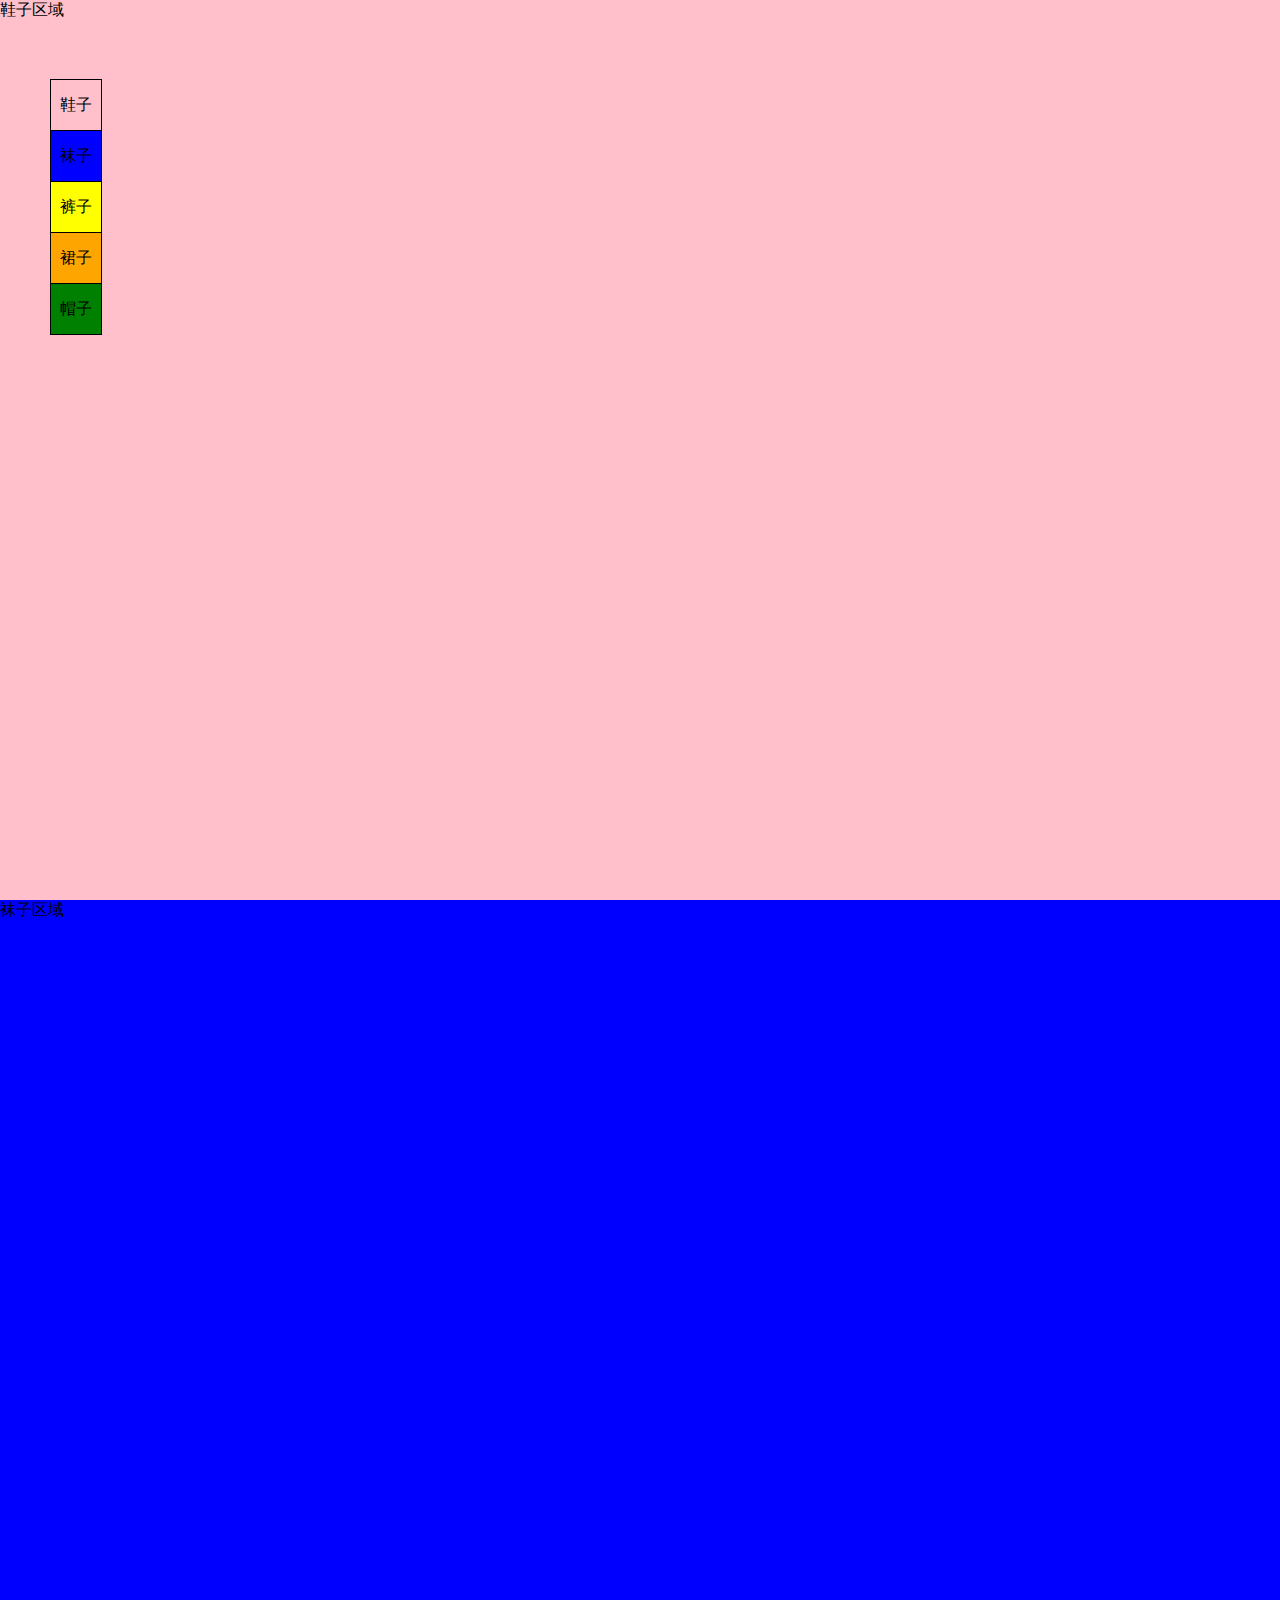
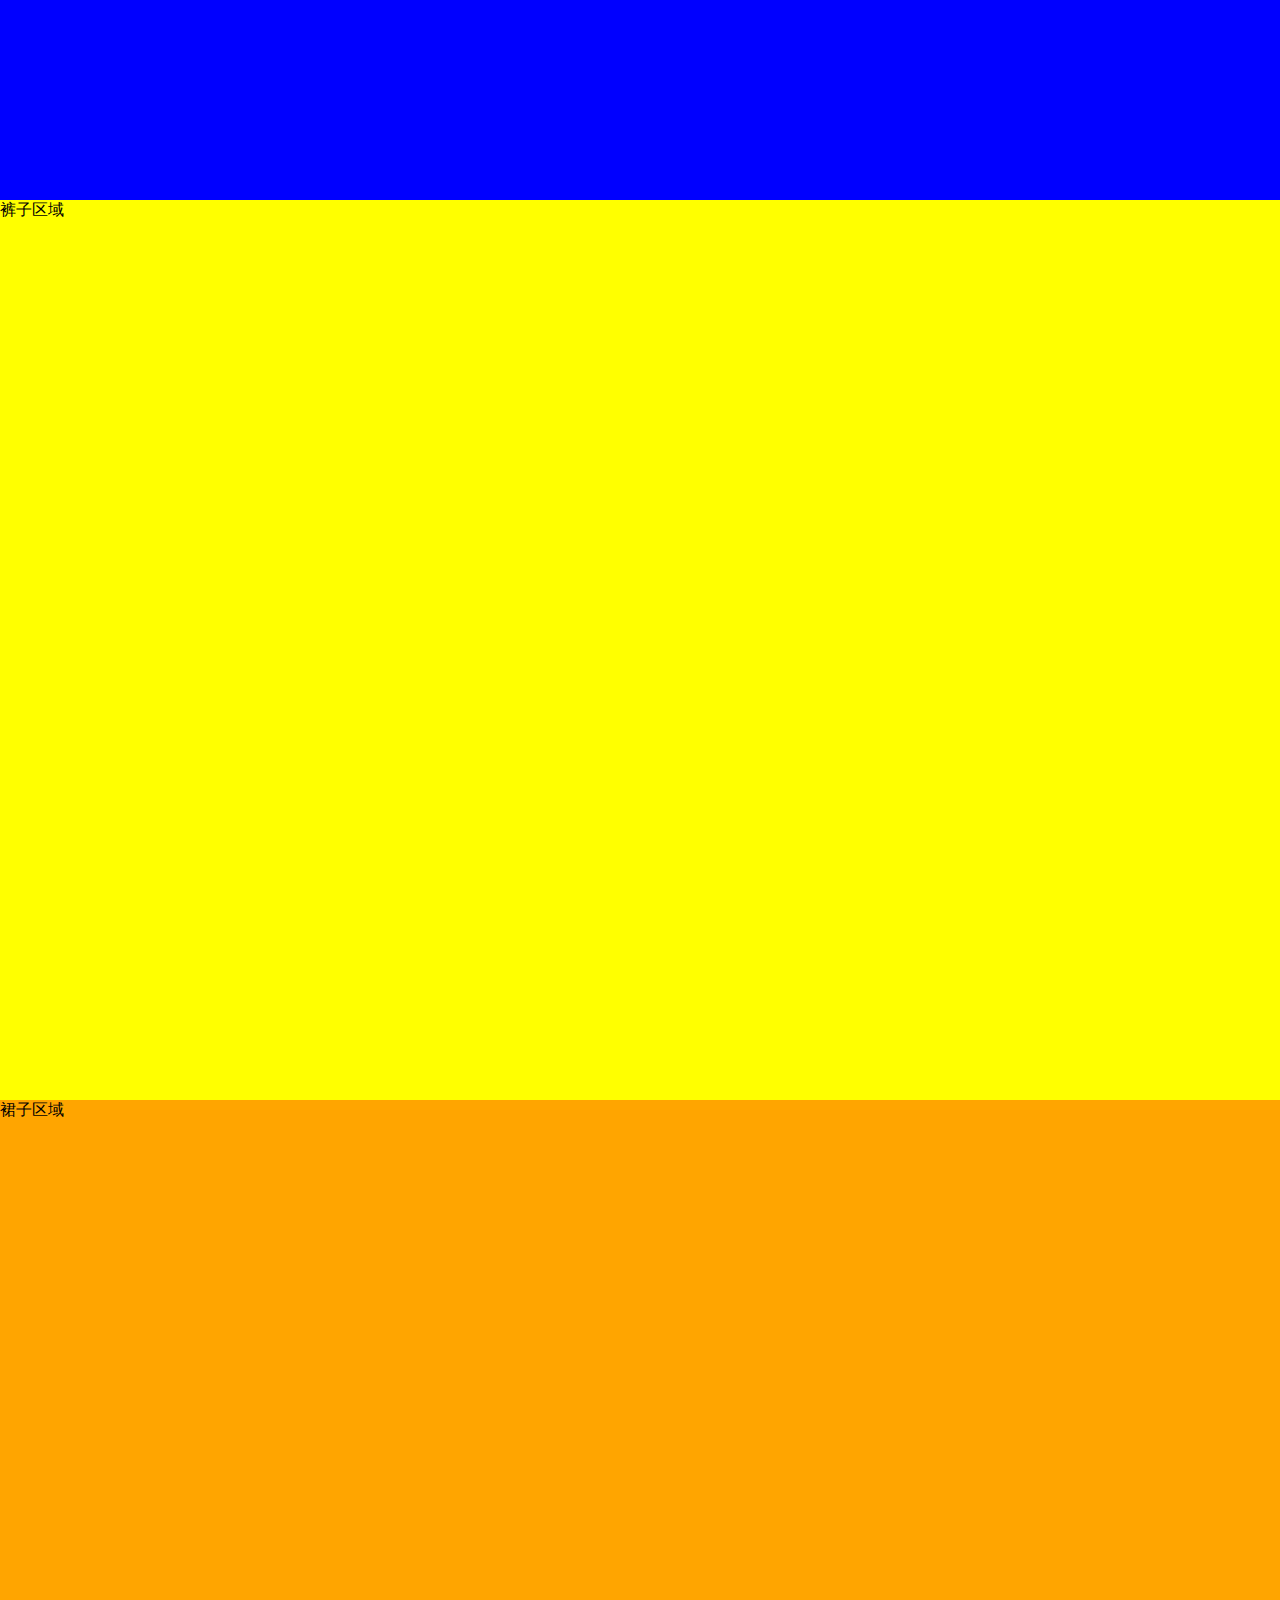
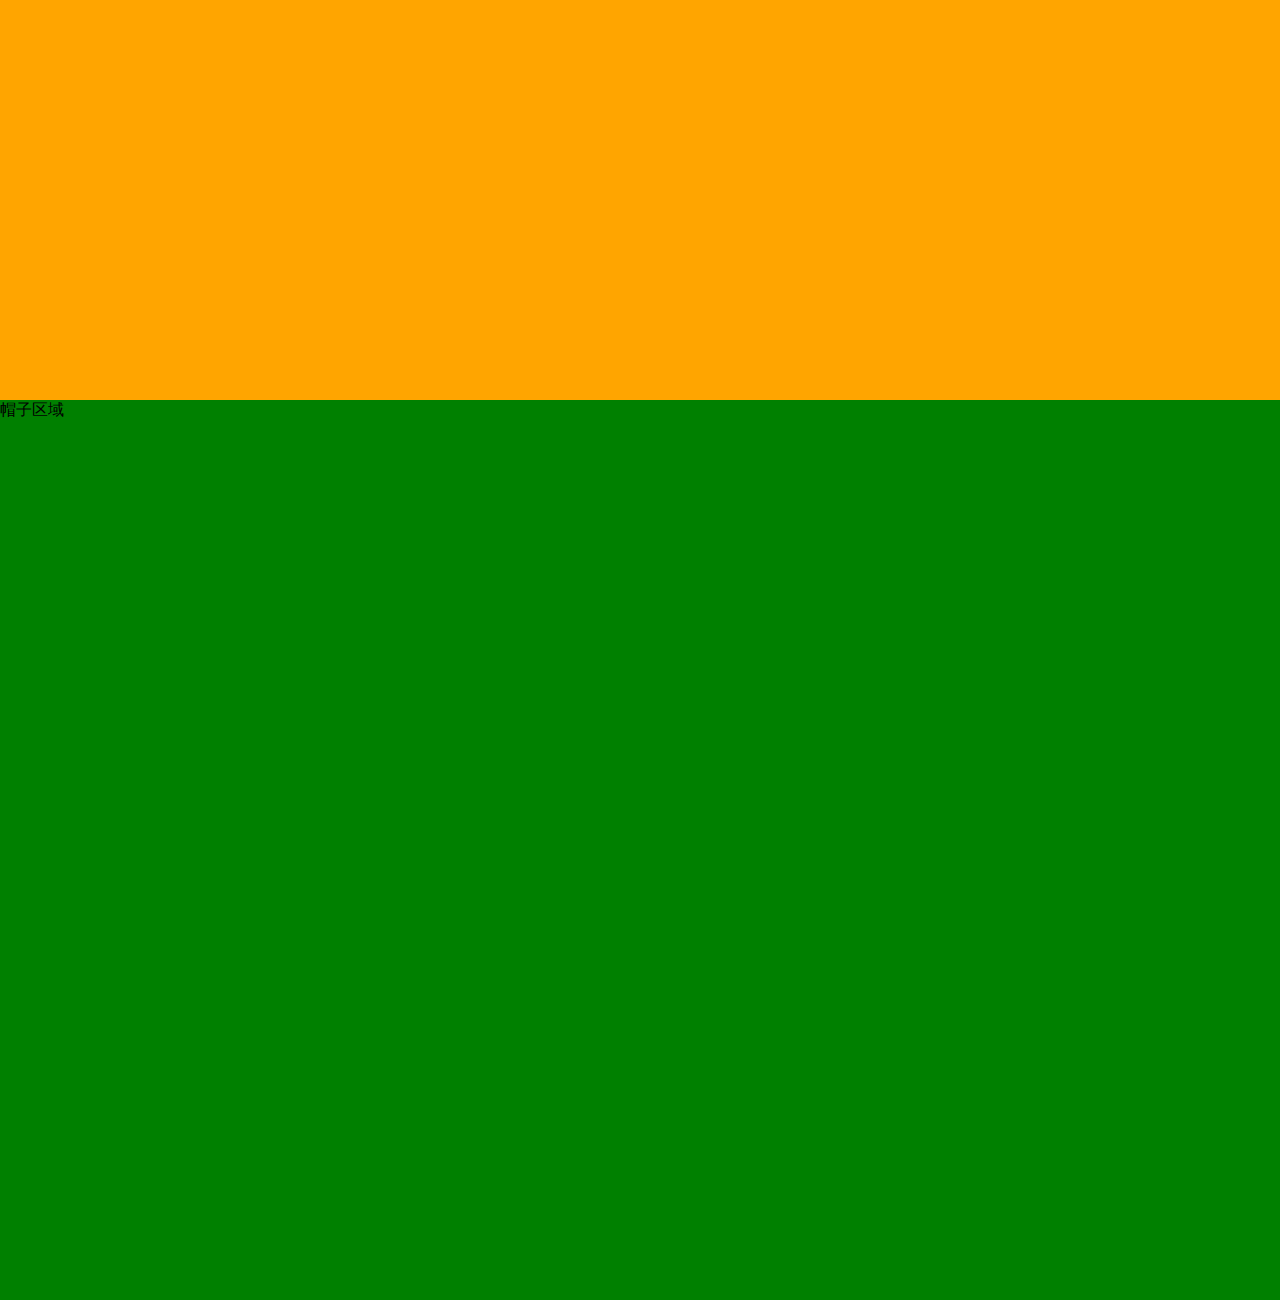
<file: Task_Effect/Test7_楼层跳跃.html>
<!DOCTYPE html>
<html>
<head lang="en">
    <meta charset="UTF-8">
    <title></title>
    <style>
        * {
            margin: 0;
            padding: 0;
        }
        body,html {
            height: 100%;
        }
        ul {
            list-style: none;
            height: 100%;
        }
        ul li {
            height: 100%;
        }
        ol {
            list-style: none;
            position: fixed;
            top: 80px;
            left: 50px;
        }
        ol li {
            width: 50px;
            height: 50px;
            border: 1px solid #000;
            text-align: center;
            line-height: 50px;
            margin-top: -1px;
            cursor: pointer;
        }
    </style>
</head>
<body>
    <ul>
        <li>鞋子区域</li>
        <li>袜子区域</li>
        <li>裤子区域</li>
        <li>裙子区域</li>
        <li>帽子区域</li>
    </ul>
    <ol>
        <li>鞋子</li>
        <li>袜子</li>
        <li>裤子</li>
        <li>裙子</li>
        <li>帽子</li>
    </ol>

    <script src="js/animate.js"></script>
    <script>
        //需求：点击ol中的li，屏幕滑动到对应的ul中的li的范围。
        //思路：还是利用window.scrollTo();利用缓动动画原理实现屏幕滑动。
        //步骤：
        //0.获取元素
        //1.指定ul和ol中的li的背景色，对应的li背景色相同
        //2.老三步。(获取元素并绑定事件)
        //3.利用缓动动画原理实现屏幕滑动
        //4.用scroll事件模拟盒子距离最顶端的距离。

        //0.获取元素
        var ul=$('ul')[0];
        var ol=$('ol')[0];
        var ulArr=ul.children;
        var olArr=ol.children;
        var target=0;var leader=0;var timer=null;
        //1.指定ul和ol中的li的背景色，对应的li背景色相同
        //设置一个数组，里面装颜色，然指定的颜色给数组中的指定元素
        var arrColor=["pink","blue","yellow","orange","green"];
        //利用for循环给两个数组的元素上色
        for(var i=0;i<arrColor.length;i++){
            //上色
            ulArr[i].style.backgroundColor=arrColor[i];
            olArr[i].style.backgroundColor=arrColor[i];

            //属性绑定索引值
            olArr[i].index=i;
            //2.老三步。(并绑定事件)循环绑定，为每一个li绑定点击事件
            olArr[i].onclick=function(){
                //***获取目标位置
                    //获取索引值。
                target=ulArr[this.index].offsetTop;

                //要用定时器，先清除定时器
               clearInterval(timer);
                //3.利用缓动动画原理实现屏幕滑动
                timer=setInterval(function(){
                    //(1).获取步长
                    var step=(target-leader)/10;
                    //(2).二次处理步长
                    step=step>0?Math.ceil(step):Math.floor(step);
                    //(3).屏幕滑动
                    leader=leader+step;
                    window.scrollTo(0,leader);
                    //(4).清除定时器
                    if(Math.abs(target-step)<=Math.abs(step)){
                        window.scroll(0,target);
                        clearInterval(timer);
                    }
                },39);   
            }  
        }   
        //4.用scroll事件模拟盒子距离最顶端的距离。
            window.onscroll=function(){
            //每次屏幕滑动，把屏幕卷去的头部赋值给leader,模拟获取显示区域距离顶部的距离
            leader=scroll().top;
            }
         

    </script>


</body>
</html>
</file>
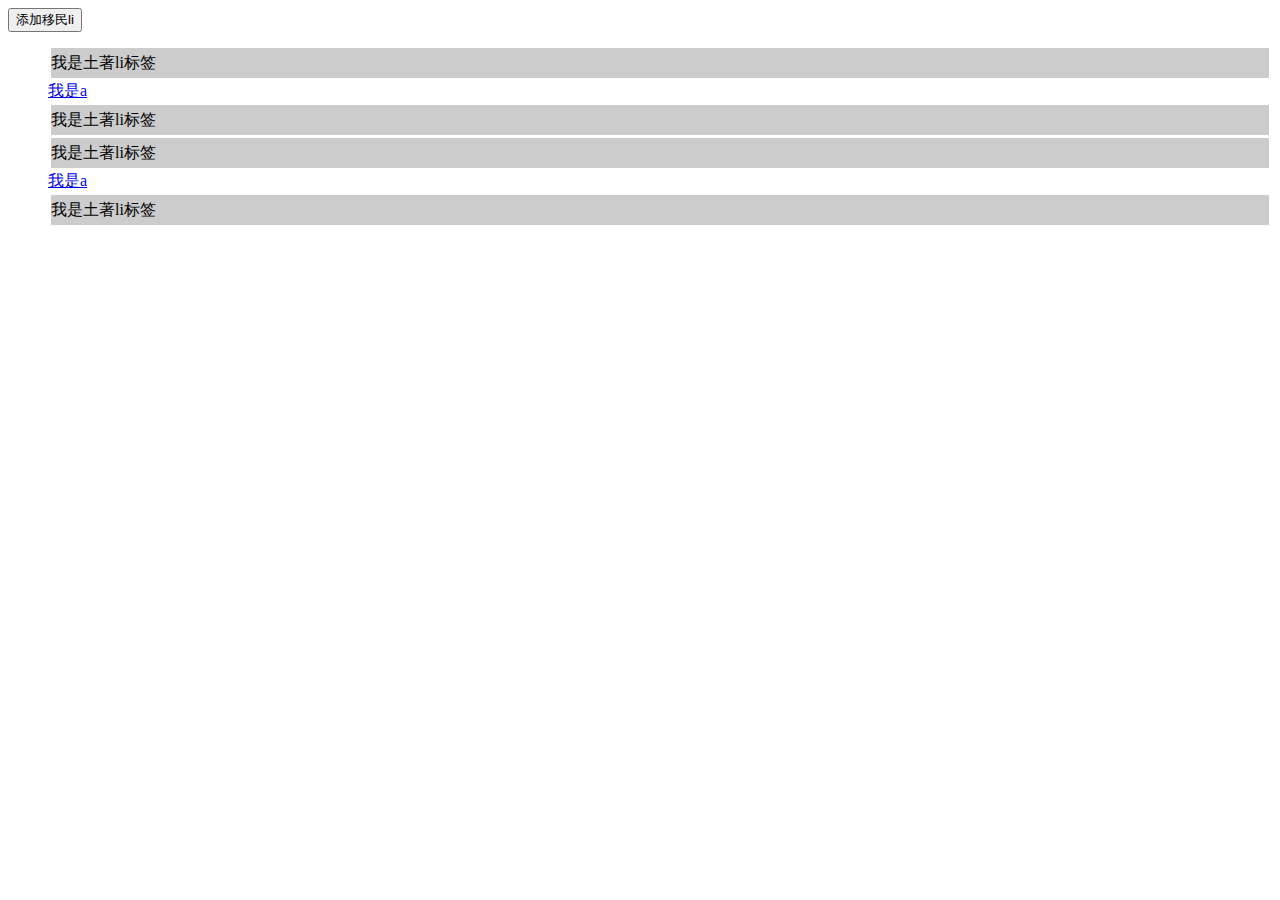
<file: Task_Effect/Test8_事件委托.html>
<!DOCTYPE html>
<html lang="en">
<head>
	<meta charset="UTF-8">
	<title>Document</title>
	<style type="text/css">
		li{
			list-style: none;
			height: 30px;
			line-height: 30px;
			margin: 3px;
			background-color: #ccc;
			cursor: pointer;; 
		}
	</style>
</head>
<body>
	<button>添加移民li</button>
	<ul>
		<li>我是土著li标签</li>
		<a href="#">我是a</a>
		<li>我是土著li标签</li>
		<li>我是土著li标签</li>
		<a href="#">我是a</a>
		<li>我是土著li标签</li>
	</ul>
	<script type="text/javascript">
		var liArr=document.getElementsByTagName("li");
		var ul=document.getElementsByTagName('ul')[0];
		var btn=document.getElementsByTagName('button')[0];
		//使用冒泡的特性进行事件委托
		btn.onclick=function(){
			for(var i=0;i<5;i++){
				var newLi=document.createElement("li");
				newLi.innerHTML="我是移民li";
				ul.appendChild(newLi);
			}
		}
		ul.onclick=function(event){
			event=event || window.event;
			var aaa=event.target?event.target:event.srcElement;
			if(aaa.tagName==="LI"){
				alert("我是li");
			}

		}
	</script>
</body>
</html>
</file>
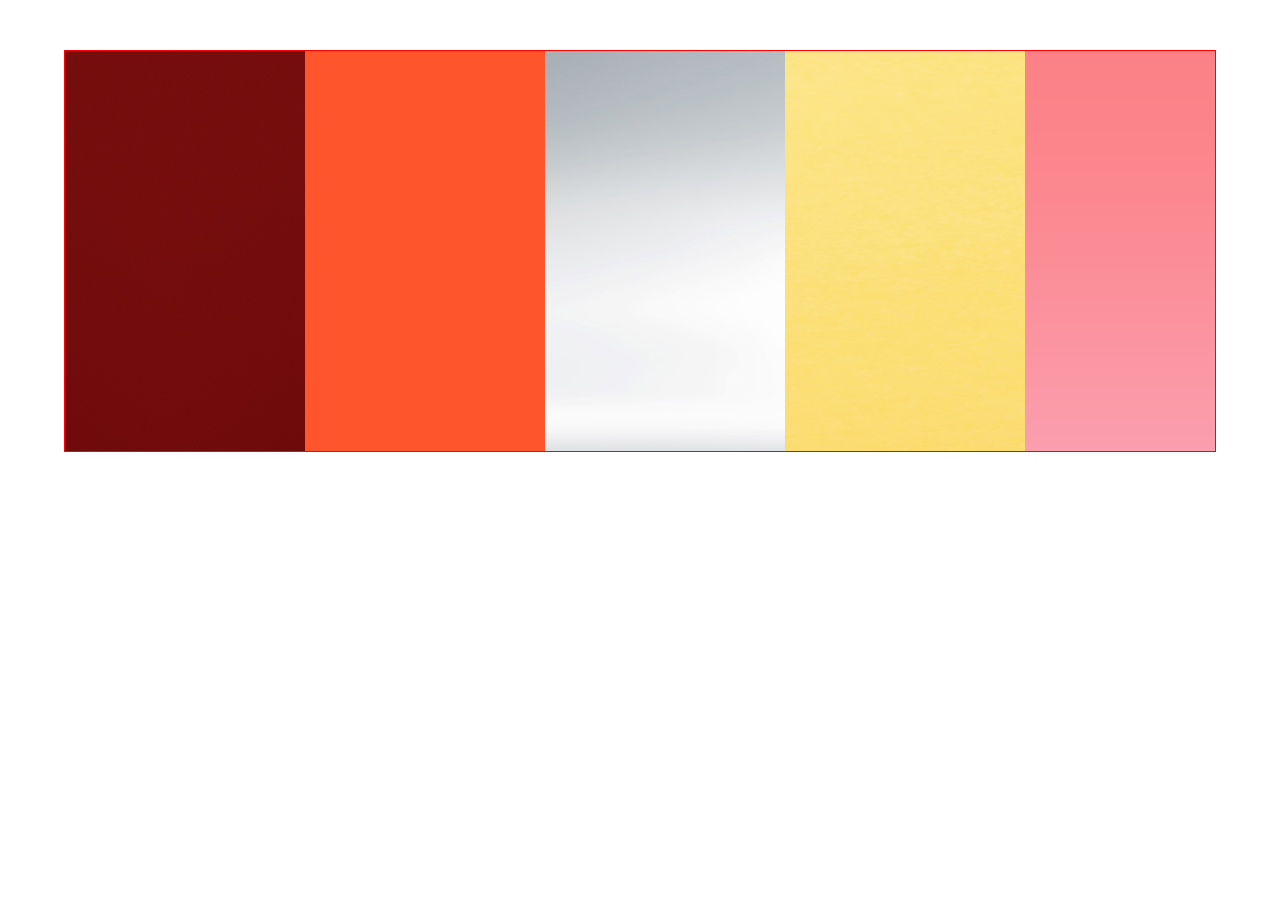
<file: Task_Effect/Test9_简单的封装.html>
<!DOCTYPE html>
<html>
<head lang="en">
    <meta charset="UTF-8">
    <title></title>
    <style>
        ul{list-style: none}
        *{margin:0; padding:0;}
        div{
            width: 1150px;
            height: 400px;
            margin:50px auto;
            border:1px solid red;
            overflow: hidden;

        }
        div li {
            width: 240px;
            height: 400px;
            float: left;
        }
        div ul {
            width: 1300px;
        }
    </style>
    <script>
        /**
         * 简单的封装
         */
         //元素隐藏显示
        function show(ele){
            ele.style.display = "block";
        }
        function hide(ele){
            ele.style.display = "none";
        }

        /**
         * 获取元素样式兼容写法
         * @param ele
         * @param attr
         * @returns {*}
         */
        function getStyle(ele,attr){
            if(window.getComputedStyle){
                return window.getComputedStyle(ele,null)[attr];
            }
            return ele.currentStyle[attr];
        }

        //参数为3个的缓动动画封装
        function animate(ele,json,fn){
            //先清定时器
            clearInterval(ele.timer);
            ele.timer = setInterval(function () {
                //开闭原则
                var bool = true;


                //遍历属性和值，分别单独处理json
                //attr == k(键)    target == json[k](值)
                for(var k in json){
                    //四部
                    var leader = parseInt(getStyle(ele,k)) || 0;
                    //1.获取步长
                    var step = (json[k] - leader)/10;
                    //2.二次加工步长
                    step = step>0?Math.ceil(step):Math.floor(step);
                    leader = leader + step;
                    //3.赋值
                    ele.style[k] = leader + "px";
                    //4.清除定时器
                    //判断: 目标值和当前值的差大于步长，就不能跳出循环
                    //不考虑小数的情况：目标位置和当前位置不相等，就不能清除清除定时器。
                    if(json[k] !== leader){
                        bool = false;
                    }
                }

                console.log(1);
                //只有所有的属性都到了指定位置，bool值才不会变成false；
                if(bool){
                    clearInterval(ele.timer);
                    //所有程序执行完毕了，现在可以执行回调函数了
                    //只有传递了回调函数，才能执行
                    if(fn){
                        fn();
                    }
                }
            },1);
        }



        //获取屏幕可视区域的宽高
        function client(){
            if(window.innerHeight !== undefined){
                return {
                    "width": window.innerWidth,
                    "height": window.innerHeight
                }
            }else if(document.compatMode === "CSS1Compat"){
                return {
                    "width": document.documentElement.clientWidth,
                    "height": document.documentElement.clientHeight
                }
            }else{
                return {
                    "width": document.body.clientWidth,
                    "height": document.body.clientHeight
                }
            }
        }
    </script>
    <script>
        window.onload = function () {
            //需求：鼠标放入到li中该盒子变宽，其他的盒子变窄。移开大盒子，回复原样。
            //步骤：
            //1.给li添加背景
            //2.绑定onmouseover事件，鼠标放入到li中该盒子变宽，其他的盒子变窄
            //3.移开大盒子，回复原样


            var div = document.getElementsByTagName("div")[0];
            var liArr = div.getElementsByTagName("li");
            //1.给li添加背景
            for(var i=0;i<liArr.length;i++){
                liArr[i].style.background = "url(images/"+(i+1)+".jpg) no-repeat";

                //2.绑定onmouseover事件，鼠标放入到li中该盒子变宽，其他的盒子变窄
                liArr[i].onmouseover = function () {
                    //排他思想
                    for(var j=0;j<liArr.length;j++){
                        //引用框架实现宽度变窄
                        animate(liArr[j],{"width":100});
                    }
                    //剩下他自己
                    animate(this,{"width":800})
                }
            }

            //3.移开大盒子，回复原样
            div.onmouseout = function () {
                for(var j=0;j<liArr.length;j++){
                    //引用框架实现宽度变窄
                    animate(liArr[j],{"width":240});
                }
            }
        }
    </script>
</head>
<body>
<div>
    <ul>
        <li></li>
        <li></li>
        <li></li>
        <li></li>
        <li></li>
    </ul>
</div>
</body>
</html>
</file>
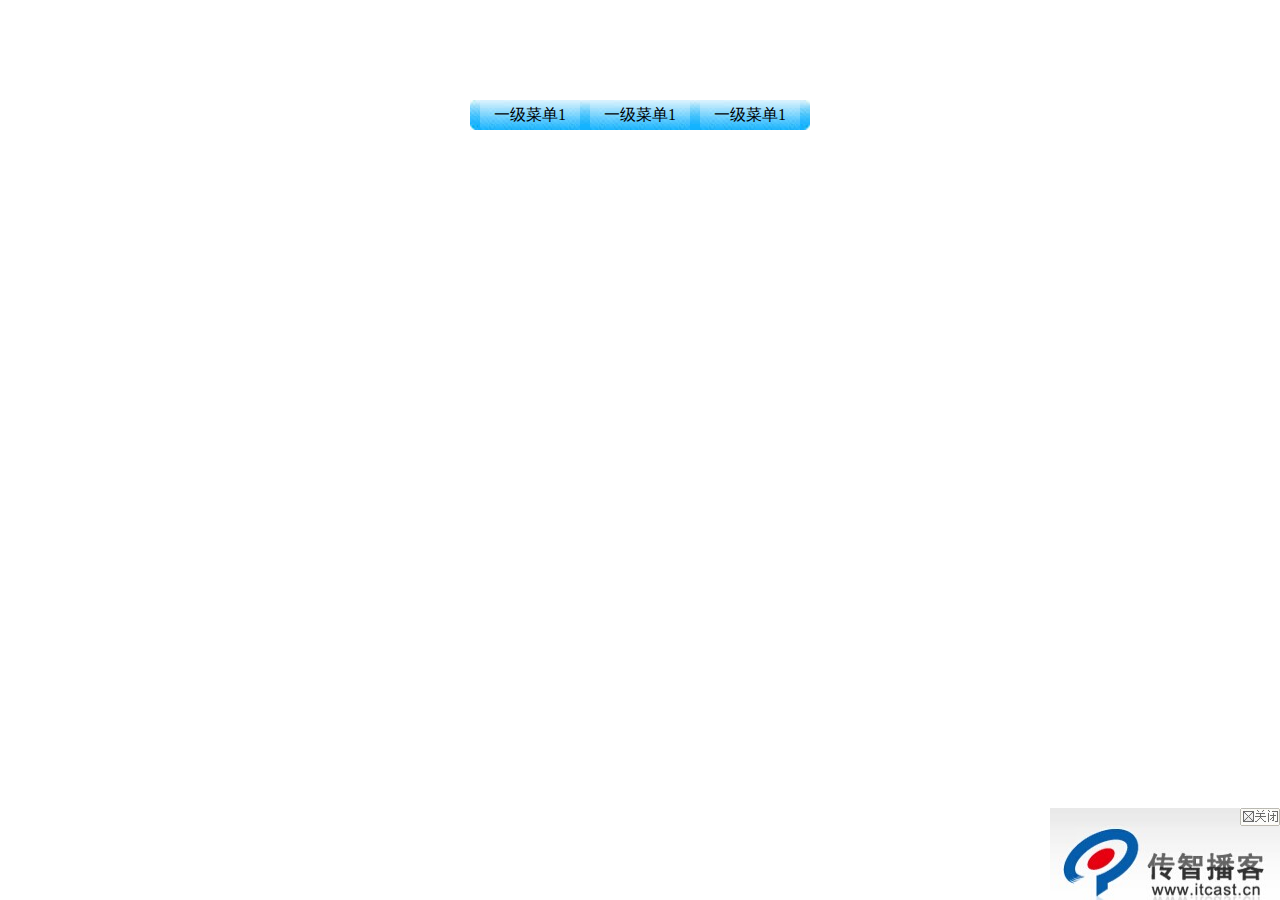
<file: Test_JQ/Test1_缓动下拉菜单.html>
<!DOCTYPE html>
<html>
<head lang="en">
    <meta charset="UTF-8">
    <title></title>
    <style type="text/css">
        * {
            margin: 0;
            padding: 0;
        }

        ul {
            list-style: none;
        }

        .wrap {
            width: 330px;
            height: 30px;
            margin: 100px auto 0;
            padding-left: 10px;
            background-image: url(images/bg.jpg);
        }

        .wrap li{
            background-image: url(images/libg.jpg);
        }

        .wrap > ul > li {
            float: left;
            margin-right: 10px;
            position: relative;
        }

        .wrap a {
            display: block;
            height: 30px;
            width: 100px;
            text-decoration: none;
            color: #000;
            line-height: 30px;
            text-align: center;
        }

        .wrap li ul {
            position: absolute;
            top: 30px;
            display: none;
        }

        .ad {
            position: fixed;
            right: 0;
            bottom: 0;
            width: 230px;
            height: 120px;
            background-image: url(images/ad.jpg);
            display: none;
        }

        .ad span {
            position: absolute;
            right: 0;
            top: 0;
            width: 40px;
            height: 18px;
            background-image: url(images/h.jpg);
            cursor: pointer;
        }
    </style>
    <script src="js/jquery-1.11.1.min.js"></script>
    <script>
        //入口函数
        $(document).ready(function () {
            //需求：鼠标放入一级li中，让他里面的ul显示。移开隐藏。
            var liArr=$('.wrap>ul>li');


            //绑定事件
            liArr.mouseenter(function(){
                $(this).children('ul').stop().slideDown(500);
            });

            //绑定事件(移开隐藏)
           
            liArr.mouseleave(function(){
                $(this).children('ul').stop().slideUp(500);
            });
            //需求：然广告ad部分，先滑入，在滑出，在淡入。然后绑定事件，点击span弹出
            //步骤：
            $(".ad").slideDown(1000).slideUp(1000).fadeIn(1000).children("span").click(function () {
                $(this).parent().fadeOut(1000);
            });

        });
    </script>

</head>
<body>
    <div class="wrap">
    <ul>
        <li>
            <a href="javascript:void(0);">一级菜单1</a>
            <ul>
                <li><a href="javascript:void(0);">二级菜单1</a></li>
                <li><a href="javascript:void(0);">二级菜单2</a></li>
                <li><a href="javascript:void(0);">二级菜单3</a></li>
            </ul>
        </li>
        <li>
            <a href="javascript:void(0);">一级菜单1</a>
            <ul>
                <li><a href="javascript:void(0);">二级菜单1</a></li>
                <li><a href="javascript:void(0);">二级菜单2</a></li>
                <li><a href="javascript:void(0);">二级菜单3</a></li>
            </ul>
        </li>
        <li>
            <a href="javascript:void(0);">一级菜单1</a>
            <ul>
                <li><a href="javascript:void(0);">二级菜单1</a></li>
                <li><a href="javascript:void(0);">二级菜单2</a></li>
                <li><a href="javascript:void(0);">二级菜单3</a></li>
            </ul>
        </li>
    </ul>
</div>
 <div class="ani"></div>
    <div class="ad">
        <span></span>
    </div>
</body>
</html>
</file>
<file: Task_Effect/css/index.css>
@charset "utf-8"
body,div,p,ul,li{
	margin: 0;
	padding: 0;
	font: 12px 'Microsoft yahei';
}
.nav{
	width: 980px;
	height: 25px;
	margin:10px auto;

}
.nav_p{width:180px;height:20px;
	background-color: red;padding: 5px 0 5px 20px;
	}
.nav_p s{width: 12px;height: 14px;margin-left: 50px;}
.category{width: 780px;height: 20px;}
.nav ul li{
	padding: 0 15px 0px 15px;
	line-height: 30px;
	float: left;
	background: #666;
	color: #fff;
	font-weight:bold;
}
.nav ul li a{color: #fff;}
.nav ul li:hover a{
	color:#000; 
}
.banner{
	width: 970px;
	height: 210px;
	margin: 0 auto;
	margin-top: 10px;
}

.footer{
	width: 970px;
	height: 80px;
	margin: 0 auto;
	text-align:center;
	font-size: 16px;
	border-top: 2px solid blue;
}
.footer ul{margin-left: 200px;}
.footer ul li{

	float: left;margin-left: 20px;
}
</file>
<file: Task_Effect/css/common.css>
.fl{
	float: left;
}
.fr{
	float: right;
}

.clearfix:after{
	content: ".";
	display: block;
	height: 0;
	line-height: 0;
	visibility: hidden;
	clear:both;
}
.clearfix{
	zoom:1;
}
.hide{
	display: noen;
}
</file>
<file: Task_meiBuy/css/index.css>
@charset "utf-8"
body,div,p,ul,li{
	margin: 0;
	padding: 0;
	font: 12px '宋体';
}
.top{
	height: 26px;
	background-color: #f7f7f7;
	border-bottom: 1px solid #d8d8d8;
}
.top_page{
	width: 970px;
	height: 26px;
	margin: 0 auto;
}
.top_page_l{
	line-height: 26px;
}
.top_page_r{
}
.top_page_r ul li{
	float:left;
	padding: 0 10px; 
}
.top_page_r ul li s{
	width: 8px;
	height: 4px;
	background: url(../images/sj.png);
	display: inline-block;
	vertical-align: middle;
}
.logo{
	height: 98px;
	width: 970px;
	margin: 0 auto;
}
.logo_l{
	width: 200px;
	height: 98px;
	display: line-block;
	background: url(../images/1.png);
	text-indent: -1000em;
}
.logo_r{
	width: 530px;
	height: 40px;
	margin-top: 29px;
	border: 1px solid #000;
}
.logo_r_content{
	padding: 0px 5px 0px 5px;
}
.logo_r_searche{
	width: 418px; 
	height: 28px;
	border: 1px solid #000;
	background: url(../images/input.png);
}

.logo_r_test{
	width: 80px;
	height: 30px;
	display: inline-block;
	background: url(../images/serch.png) -15px 0;
	margin:5px 0px 0px -5px;}
.nav{
	width: 970px;
	height: 25px;
	margin: 0 auto;
	border-bottom: 2px solid #0266a3;

}
.nav ul li{
	padding: 0 15px 0px 15px;
	line-height: 25px;
	float: left;
	color: #0266a3;
	font-weight:bold;
}
.nav ul li:hover{
	background-color:#0266a3; 
}
.nav ul li:hover a{
	color:#fff; 
}
.banner{
	width: 970px;
	height: 210px;
	margin: 0 auto;
	margin-top: 10px;
}
.subNav{
	width: 200px;
	height: 210px;
	background-color: #d8d8d8;
}
.ad{width:520px;height: 210px;
	background:url(../images/center.png);
	border: 1px solid gray;
margin-left: 11px;}
.message{width: 230px;height: 210px;
	}
.subNav h2{
	padding-left: 20px;
	height: 30px;
	line-height: 30px;
	font-size: 14px;
	font: bold;
	background-color: #0266a3;
	color: #fff;
}
.subNav s{
	display: inline-block;
	width: 15px;
	height: 13px;
	background: url(../images/icon_1.png);
}
.subNav ul li{
	font-size: 14px;
	padding-top: 10px;
	margin-left: 7px;
}
.subNav ul li a{padding-left: 9px;}
.subNav ul li a:hover {
	background-color:#0266a3; 
	color:#fff; 
}
.message_top{
	height: 95px;width: 230px;
	border: 1px solid #f7f7f7;
	margin-bottom: 21px;
}
.message_top s{width: 42px;height: 48px;
	display: inline-block;
	background: url(../images/center-r.png) -8px -40px;}
	.message_top .fw{
		padding: 7px 0 0 18px;
		font-weight: bold;
	}
.message_bottom{height: 92px;width: 230px;
	background: #f7f7f7;
}
.message_bottom p{
	line-height: 30px;
	text-align: center;
}
.message_bottom s{width: 28px;height: 28px;
	display: inline-block;
	background: url(../images/center-r2.png) -30px -125px;}
.message_bottom input{width: 82px;height: 28px;
	margin-left: 70px;
	background: url(../images/center-r2.png) -76px -155px;}	
.meterial{width: 950px;height: 37px;
	margin: 0 auto;
	margin-top: 14px;
	line-height: 34px;
	background: #fff;
	background: #d8d8d8;
	border-top: 2px solid #f7f7f7;
	font-weight: bold;
	padding-left: 20px;}
.build{
	width: 970px;height: 340px;
	margin: 0 auto;
	margin-top:14px;
	padding-bottom: 12px;

}
.build_l{width: 720px;height: 343px;
	border: 1px solid #d8d8d8;}

.build_r{width: 240px;
	height: 343px;border: 1px solid #d8d8d8;
}	
.build_top{
	height:  170px;
}
.build_product1{
	width: 350px;
	height: 150px;
	margin: 8px 0 0 10px;}

.build_product2{
	width: 100px;
	height: 150px;
	margin-left: -40px;
}
.b_p1_r_top{
	width: 100px;
	height: 100px;
	border: 1px solid #d8d8d8;

}
.b_p1_r_top img{margin:20px 0px 0px 5px; }
.b_p1_r_botton{
	width: 102px;
	height: 30px;
	margin-top: 8px;
	background: url(../images/buy.png);
}
.build_product1_r{
	width: 230px;
	height: 150px;
}
.text1{font-size: 14px;padding: 10px 0px 0px 0px;}
.text2{color: red;padding: 10px 0 0 11px;}
.text3{padding:5px 0 0 21px ;}
.text3 span{font-size:20px;color: red;}
.text3 s{text-decoration: line-through;}
.text4{padding: 3px 0 0 14px;}
.product1_r{width: 270px;height: 146px;background: red;}
.build_product2{
	width: 378px;
	height: 150px;}
.build_line{
	width: 690px;
	height: 2px;
	background-color:blue; 
	margin-left: 10px;
}
.build_r_link{
	padding: 2px 5px;
	border: 1px solid #d8d8d8;
}
.build_r_link h2{
	height: 23px;
	font-size:16px; 
}
.build_r_text{height: 280px;margin-top: 10px;}
.build_r_text ul li{
	margin-left: 20px;
	font-size: 14px;
	height: 25px;

}
.child{width: 970px;height: 500px;
	margin: 0 auto;}
.bf{width: 970px;height: 500px;
	margin: 0 auto;
margin-bottom: 20px;}
.link{
	width: 970px;
	height:77px;
	margin: 0 auto;
	margin-bottom: 20px;
	border-top:1px solid #e8e8e8; 
}
.link_p1{
	height: 25px;
	font-size: 13px;
	margin-top: 10px;
}
.link_p2{
	height: 25px;
	font-size: 13px;
	text-indent:4.5em;
}
.footer{
	width: 970px;
	height: 80px;
	margin: 0 auto;
	text-align:center;
	font-size: 16px;
	border-top: 2px solid blue;
}
.footer ul{margin-left: 200px;}
.footer ul li{

	float: left;margin-left: 20px;
}
</file>
<file: Task_meiBuy/css/common.css>
.fl{
	float: left;
}
.fr{
	float: right;
}

.clearfix:after{
	content: ".";
	display: block;
	height: 0;
	line-height: 0;
	visibility: hidden;
	clear:both;
}
.clearfix{
	zoom:1;
}
</file>
<file: Task_Effect/css/cssReset.css>
@charset  "utf-8"

html{
	color:#000;
	background:#FFF;
}
/*
	TODO remove settings on BODY since we can't namespace it.
*/
/*
	TODO test putting a class on HEAD.
		- Fails on FF.
*/

body,
div,
dl,
dt,
dd,
ul,
ol,
li,
h1,
h2,
h3,
form,
fieldset,
input,
textarea,
p,
blockquote,
th,
td {
	margin:0;
	padding:0;
	color: #000;
}
table {
	border-collapse:collapse;
	border-spacing:0;
}
a{	
	color:#000;
	text-decoration:none ;
}
fieldset,
img,input{
	border:0 none;
}
/*
	TODO think about hanlding inheritence differently, maybe letting IE6 fail a bit...
*/
em,
strong,
b,
u,
i {
	font-style:normal;
	font-weight:normal;
}

ol,
ul {
	list-style:none;
}

caption,
th {
	text-align:left;
}
h1,
h2,
h3,
 {
	font-size:100%;
	font-weight:normal;
}

input,
textarea,
select {
	font-family:inherit;
	font-size:inherit;
	font-weight:inherit;
	*font-size:100%; /*to enable resizing for IE*/
}
/*because legend doesn't inherit in IE */
legend {
	color:#000;
}
</file>
<file: Task_meiBuy/css/cssReset.css>
@charset  "utf-8"

html{
	color:#000;
	background:#FFF;
}
/*
	TODO remove settings on BODY since we can't namespace it.
*/
/*
	TODO test putting a class on HEAD.
		- Fails on FF.
*/

body,
div,
dl,
dt,
dd,
ul,
ol,
li,
h1,
h2,
h3,
form,
fieldset,
input,
textarea,
p,
blockquote,
th,
td {
	margin:0;
	padding:0;
	color: #000;
}
table {
	border-collapse:collapse;
	border-spacing:0;
}
a{	
	color:#000;
	text-decoration:none ;
}
fieldset,
img,input{
	border:0 none;
}
/*
	TODO think about hanlding inheritence differently, maybe letting IE6 fail a bit...
*/
em,
strong,
b,
u,
i {
	font-style:normal;
	font-weight:normal;
}

ol,
ul {
	list-style:none;
}

caption,
th {
	text-align:left;
}
h1,
h2,
h3,
 {
	font-size:100%;
	font-weight:normal;
}

input,
textarea,
select {
	font-family:inherit;
	font-size:inherit;
	font-weight:inherit;
	*font-size:100%; /*to enable resizing for IE*/
}
/*because legend doesn't inherit in IE */
legend {
	color:#000;
}
</file>
